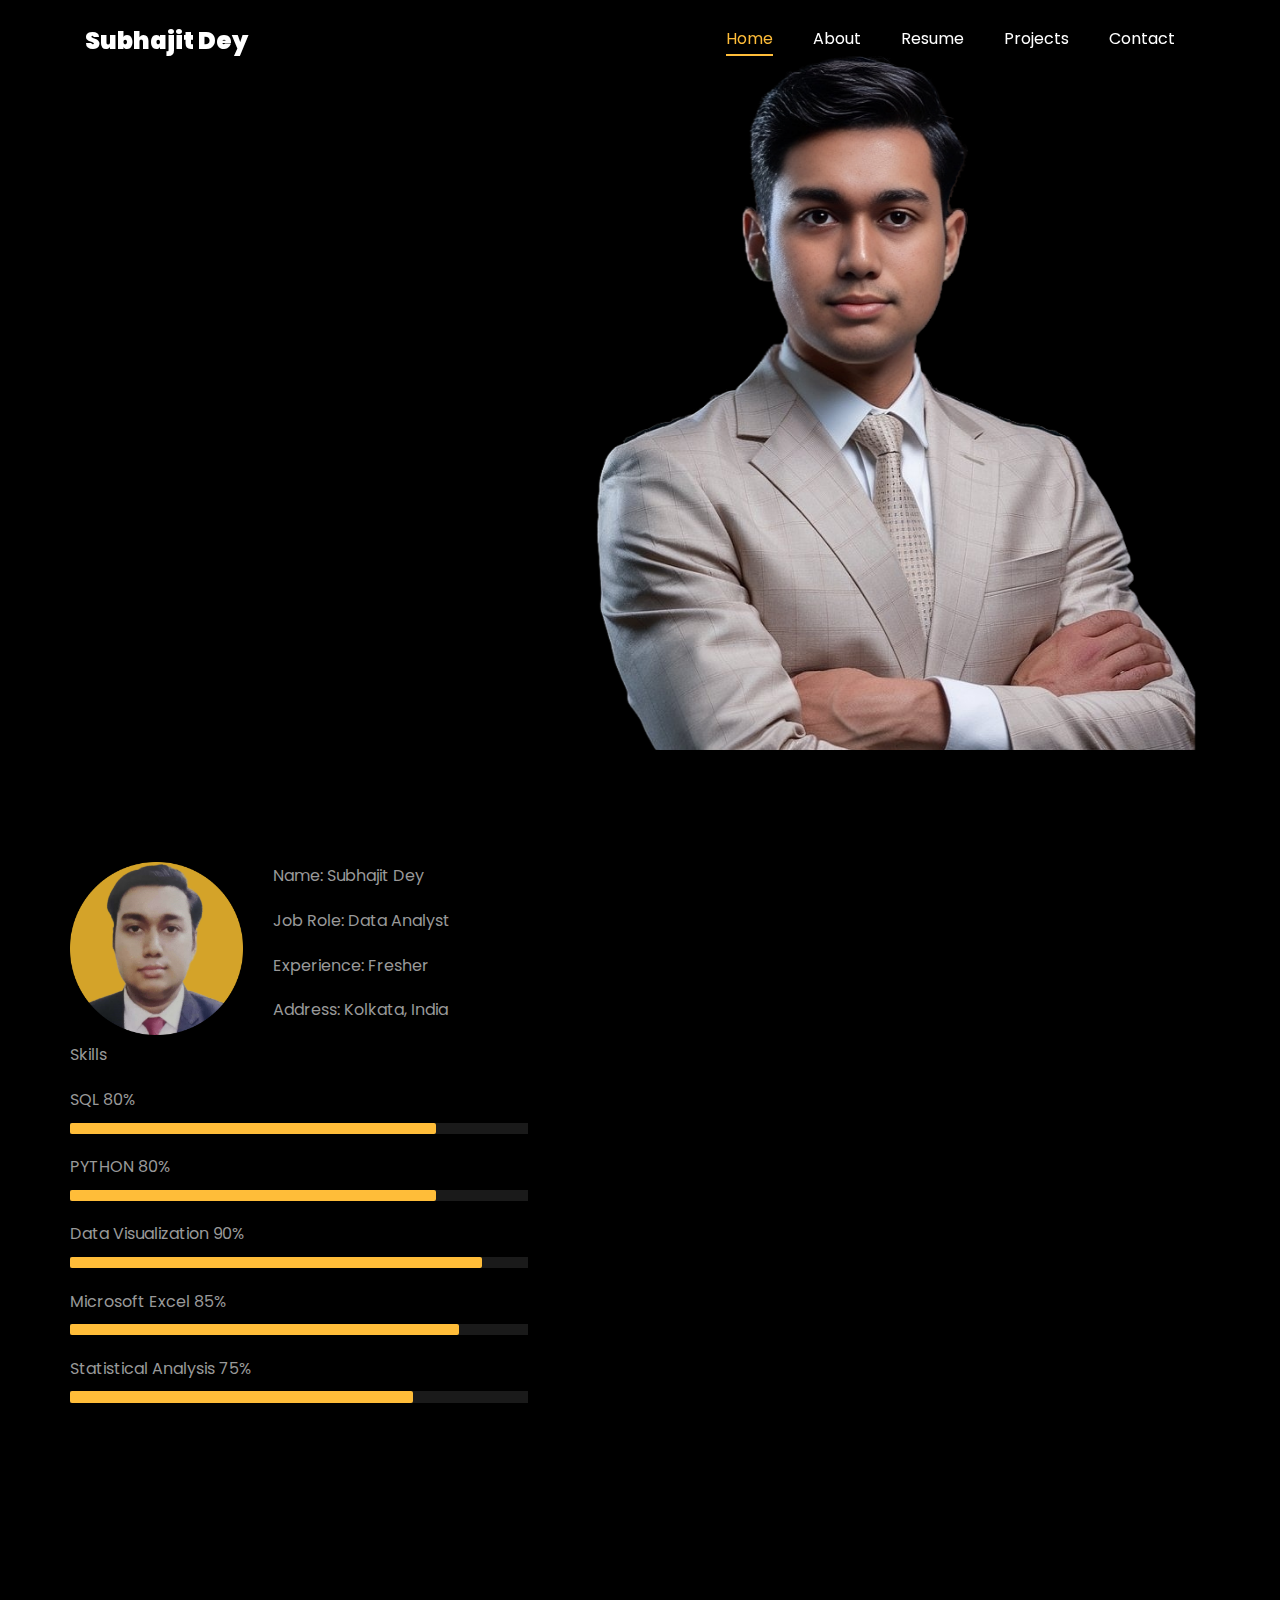
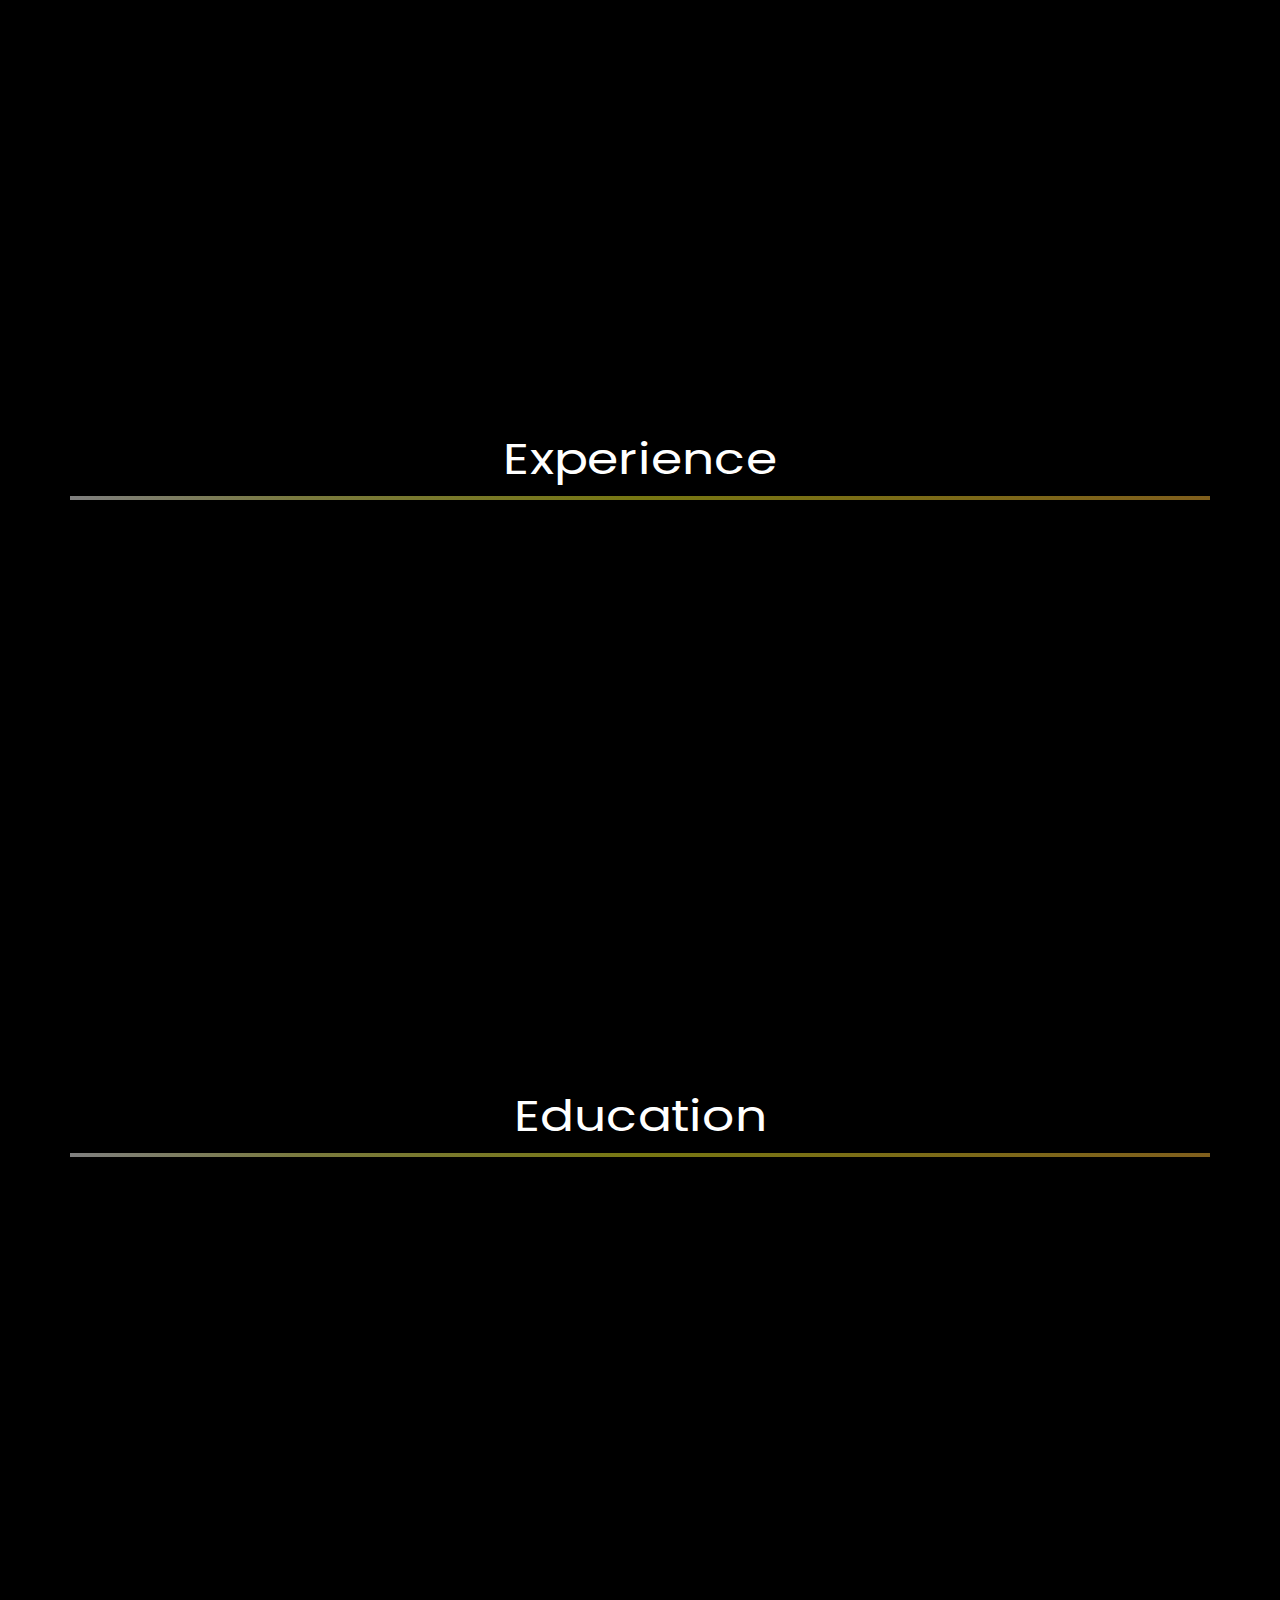
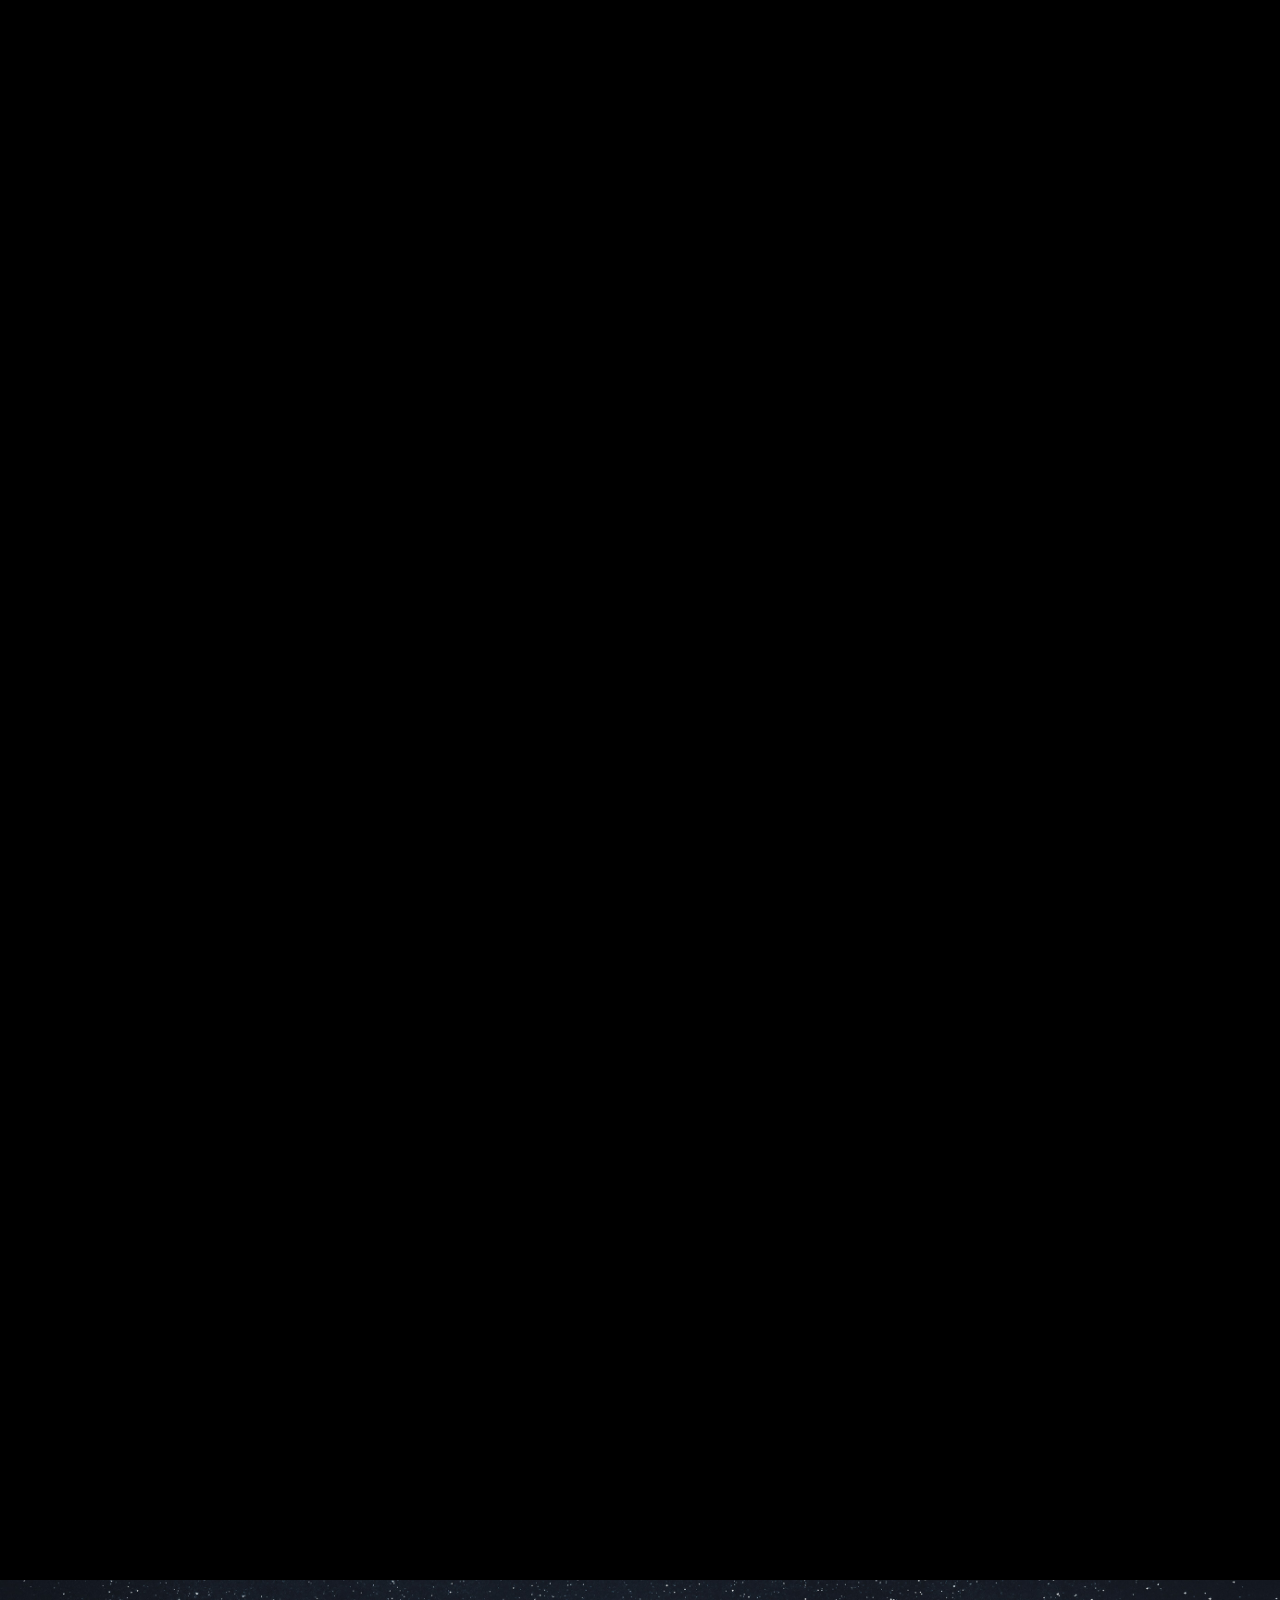
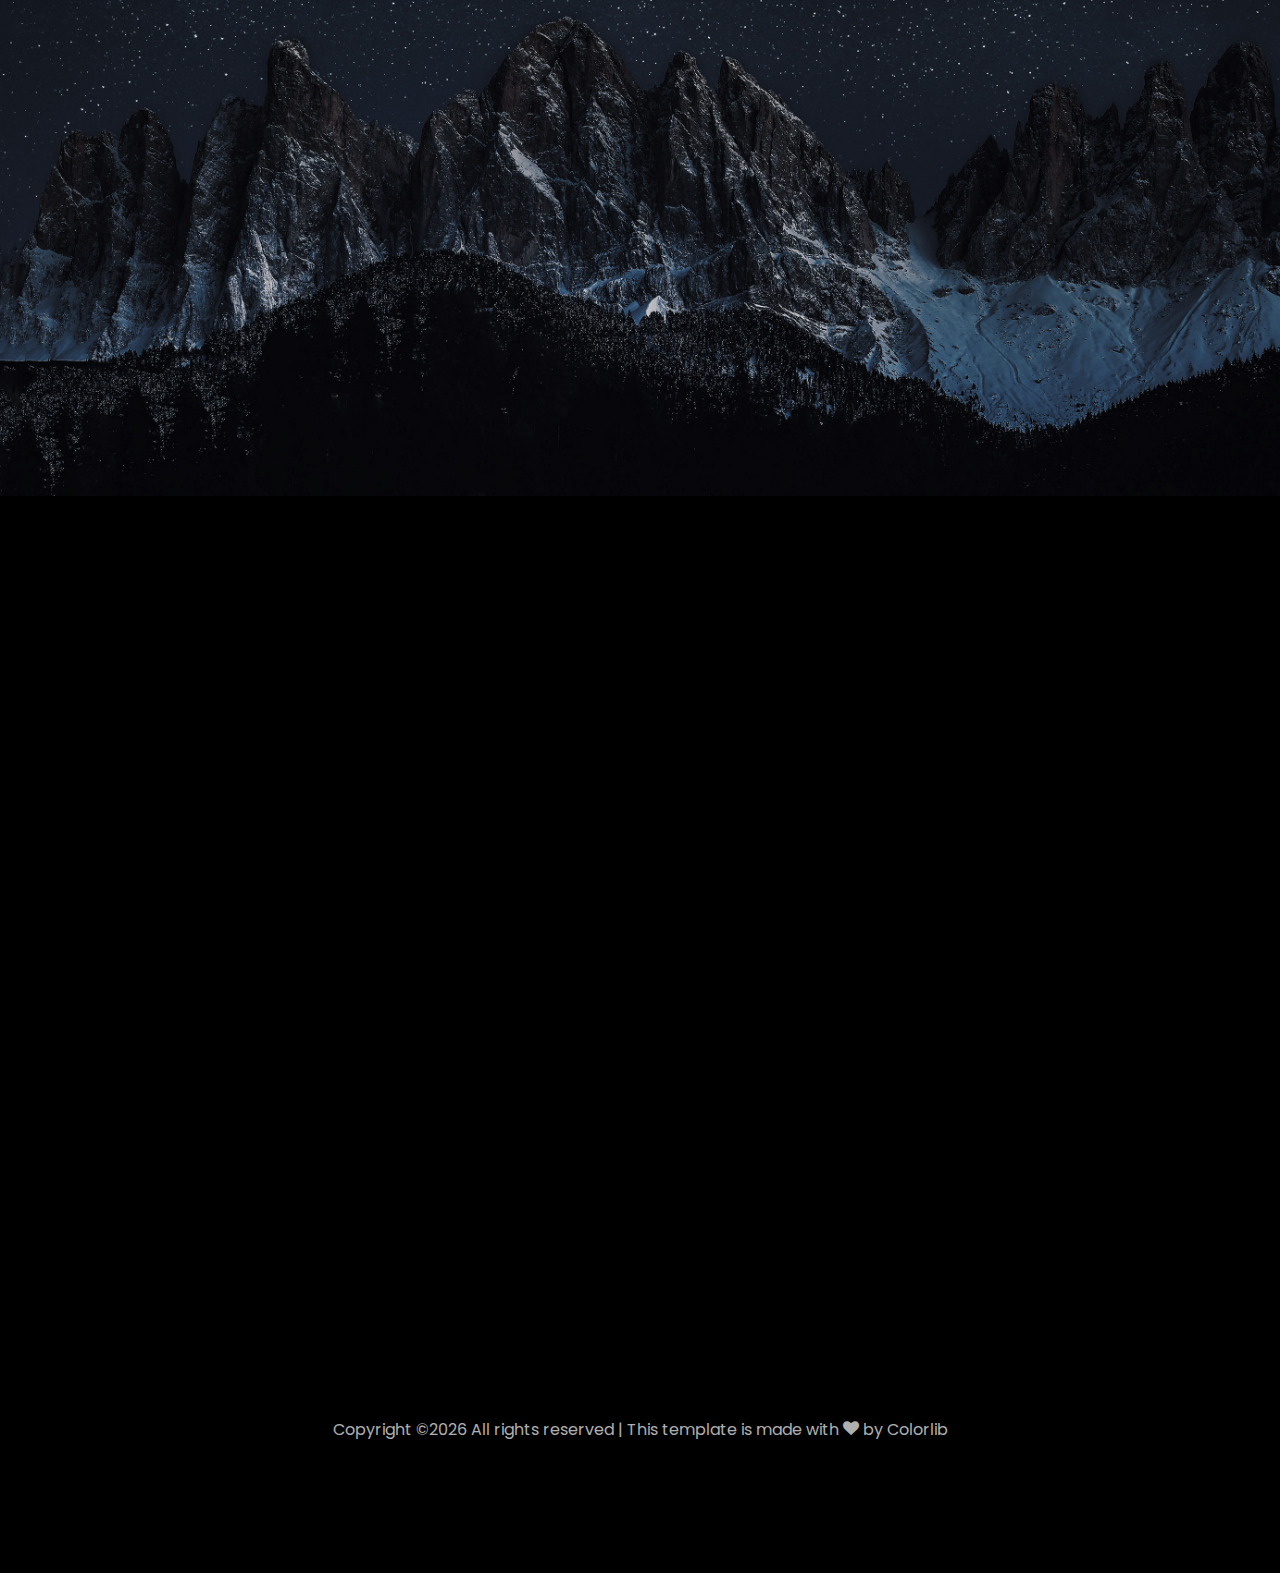
<file: index.html>
<!DOCTYPE html>
<html lang="en">
  <head>
    <title>Subhajit Dey Portfolio</title>
    <meta charset="utf-8">
    <meta name="viewport" content="width=device-width, initial-scale=1, shrink-to-fit=no">
    
    <link href="https://fonts.googleapis.com/css?family=Poppins:100,200,300,400,500,600,700,800,900" rel="stylesheet">

    <link rel="stylesheet" href="css/open-iconic-bootstrap.min.css">
    <link rel="stylesheet" href="css/animate.css">
    
    <link rel="stylesheet" href="css/owl.carousel.min.css">
    <link rel="stylesheet" href="css/owl.theme.default.min.css">
    <link rel="stylesheet" href="css/magnific-popup.css">

    <link rel="stylesheet" href="css/aos.css">

    <link rel="stylesheet" href="css/ionicons.min.css">
    
    <link rel="stylesheet" href="css/flaticon.css">
    <link rel="stylesheet" href="css/icomoon.css">
    <link rel="stylesheet" href="css/style.css">



<style>

/*======================================
//--//-->   ABOUT
======================================*/

.about-mf .box-shadow-full {
  padding-top: 4rem;
  padding-bottom: 4rem;
}

.about-mf .about-img {
  margin-bottom: 2rem;
}

.about-mf .about-img img {
  margin-left: 10px;
}


.skill-mf .progress {
  /* background-color: #cde1f8; */
  margin: .5rem 0 1.2rem 0;
  border-radius: 0;
  height: .7rem;
}

.skill-mf .progress .progress-bar {
  height: .7rem;
  background-color: #ffbd39;
}


/* Animation styles */
#typing-animation {
  position: relative;
  font-size: 30px;
  font-weight: bold;
  color: rgb(255, 255, 255);
  overflow: hidden;
  white-space: nowrap;
  animation: typing 3s steps(20, end) infinite;
}

#typing-animation:before {
  content: "";
  /* position: absolute; */
  top: 0;
  left: 0;
  width: 0;
  height: 100%;
  background-color: #ccc;
  animation: typing-cursor 0.5s ease-in-out infinite;
}

@keyframes typing {
  from {
    width: 0;
  }
  to {
    width: 100%;
  }
}

@keyframes typing-cursor {
  from {
    width: 5px;
  }
  to {
    width: 0;
  }
}


/* project image zoom effect */

.zoom-effect {
  overflow: hidden;
  transition: transform 0.3s ease-out;
}

.zoom-effect:hover {
  transform: scale(1.1);
}


</style>


  </head>
  <body data-spy="scroll" data-target=".site-navbar-target" data-offset="300">
	  
	  
    <nav class="navbar navbar-expand-lg navbar-dark ftco_navbar ftco-navbar-light site-navbar-target" id="ftco-navbar">
	    <div class="container">
	      <a class="navbar-brand" href="index.html">Subhajit Dey</a>
	      <button class="navbar-toggler js-fh5co-nav-toggle fh5co-nav-toggle" type="button" data-toggle="collapse" data-target="#ftco-nav" aria-controls="ftco-nav" aria-expanded="false" aria-label="Toggle navigation">
	        <span class="oi oi-menu"></span> Menu
	      </button>

	      <div class="collapse navbar-collapse" id="ftco-nav">
	        <ul class="navbar-nav nav ml-auto">
	          <li class="nav-item"><a href="#home-section" class="nav-link"><span>Home</span></a></li>
	          <li class="nav-item"><a href="#about-section" class="nav-link"><span>About</span></a></li>
	          <li class="nav-item"><a href="#resume-section" class="nav-link"><span>Resume</span></a></li>
	          <li class="nav-item"><a href="#project-section" class="nav-link"><span>Projects</span></a></li>
	          <li class="nav-item"><a href="#contact-section" class="nav-link"><span>Contact</span></a></li>
	        </ul>
	      </div>
	    </div>
	  </nav>
	  <section id="home-section" class="hero">
		  <div class="home-slider  owl-carousel">
	       <div class="slider-item ">
	      	<div class="overlay"></div>
	         <div class="container">
	          <div class="row d-md-flex no-gutters slider-text align-items-end justify-content-end" data-scrollax-parent="true">
	          	<div class="one-third js-fullheight order-md-last img" style="background-image:url(images/Subhajit1.png);">
	          	 <div class="overlay"></div>
	          	</div>
		          <div class="one-forth d-flex  align-items-center ftco-animate" data-scrollax=" properties: { translateY: '70%' }">
		          	<div class="text">
		          		<span class="subheading">Hello!</span>
			            <h1 class="mb-4 mt-3">I'm <span>Subhajit Dey</span></h1>

						<!-- Element to contain animated typing -->
						<span id="typing-animation"></span>

						<script>

						// Initialize the typing animation
						const typingAnimationElement = document.getElementById('typing-animation');

						// Create an array of typing text
						const typingTexts = [
						'Data Analyst  ',
						'Digital Marketer  ',
						'Engineer   ',
						];

						// Create a function to display the typing animation for a given text
						function playTypingAnimation(text) {
						// Loop through each character and add it to the element
						for (let i = 0; i < text.length; i++) {
							setTimeout(() => {
							typingAnimationElement.textContent += text[i];
							}, i * 200); // Increase the delay to slow down the typing animation
						}

						// Once the animation is complete, reset the text and start over
						setTimeout(() => {
							typingAnimationElement.textContent = '';
							playTypingAnimation(typingTexts[(typingTexts.indexOf(text) + 1) % typingTexts.length]);
						}, text.length * 200);
						}

						// Start the typing animation loop
						playTypingAnimation(typingTexts[0]);

						</script>

						<br>
						<br>
			            <h2>An Emerging Data Analyst</h2>
						<!-- <h2 class="d-flex" style="margin-bottom: 0">With over 5 years of experience</h2> -->
						<!-- <br> -->
			            <!-- <p><a href="https://www.youtube.com/@RishabhMishraOfficial" class="btn btn-primary py-3 px-4">YouTube</a>  -->
							<a href="https://github.com/subhajitdey295?tab=repositories" class="btn btn-white btn-outline-white py-3 px-4">My works</a></p>
		            </div>
		          </div>
	        	</div>
	        </div>
	      </div>
		</div>
    </section>



    <section class="ftco-about img ftco-section ftco-no-pb" id="about-section">
    	<div class="container">
			<div class="row">
				<div class="row d-flex align-items-stretch">
				<!-- <div class="row d-flex"> -->
					<div class="col-md-6 col-lg-5 d-flex">
						<div class="img-about img d-flex align-items-stretch">
							<div class="overlay">
								<div class="row">
									<div class="col-sm-6 col-md-5">
									  <div class="about-img">
										<img src="images/Passport Photo.png" class="img-fluid rounded b-shadow-a" alt="">
									  </div>
									</div>
									<!-- Details next to profile image -->
									<div class="col-sm-6 col-md-7">
									  <div class="about-info">
										<p><span class="title-s">Name: </span> <span>Subhajit Dey</span></p>
										<p><span class="title-s">Job Role: </span> <span>Data Analyst</span></p>
										<p><span class="title-s">Experience: </span> <span>Fresher</span></p>
										<p><span class="title-s">Address: </span> <span>Kolkata, India</span></p>
									  </div>
									</div>
								  </div>

								<div class="skill-mf">
									<p class="title-s">Skills</p>
									<span>SQL</span> <span class="pull-right">80%</span>
									<div class="progress">
										<div class="progress-bar" role="progressbar" style="width: 80%;" aria-valuenow="95" aria-valuemin="0"
											aria-valuemax="100"></div>
									</div>
									
									<span>PYTHON</span> <span class="pull-right">80%</span>
									<div class="progress">
										<div class="progress-bar" role="progressbar" style="width: 80%" aria-valuenow="85" aria-valuemin="0"
											aria-valuemax="100"></div>
									</div>
									
									<span>Data Visualization</span> <span class="pull-right">90%</span>
									<div class="progress">
										<div class="progress-bar" role="progressbar" style="width: 90%" aria-valuenow="90" aria-valuemin="0"
											aria-valuemax="100"></div>
									</div>
									
									<span>Microsoft Excel</span> <span class="pull-right">85%</span>
									<div class="progress">
										<div class="progress-bar" role="progressbar" style="width: 85%" aria-valuenow="85" aria-valuemin="0"
											aria-valuemax="100"></div>
									</div>
									
									<span>Statistical Analysis</span> <span class="pull-right">75%</span>
									<div class="progress">
										<div class="progress-bar" role="progressbar" style="width: 75%" aria-valuenow="80" aria-valuemin="0"
											aria-valuemax="100"></div>
									</div>
								</div>
							</div>
						</div>
					</div>
					
					<div class="col-md-6 col-lg-7 pl-lg-5 pb-5">
						<div class="row justify-content-start pb-3">
							<div class="col-md-12 heading-section ftco-animate">
								
								<h1 class="big">About</h1>
								<h2 class="mb-4">About Me</h2>
								
								I am a results-oriented Data Analyst with a strong foundation in Excel, Power BI, SQL, and Python. Having successfully completed the Data Analytics Certificate Course at Webel Fujisoft Vara COE, complemented by additional training through Udemy and LinkedIn, I possess the skills to transform complex datasets into actionable insights. My expertise lies in developing interactive dashboards, conducting in-depth data analysis, and identifying trends that drive strategic decision-making. As a recent graduate, I am eager to contribute my analytical skills and fresh perspective to a dynamic team.								<ul class="about-info mt-4 px-md-0 px-2">
									<li class="d-flex"><span>Profile:</span> <span>Data Science &amp; Analytics</span></li>
									<li class="d-flex"><span>Domain:</span> <span>Retail, Ecommerce, BFSI &amp; Digital Marketing</span></li>
									<li class="d-flex"><span>Education:</span> <span>Masters in Digital Marketing &amp; Bachelor of Engineering</span></li>
									<li class="d-flex"><span>Language:</span> <span>English, Hindi &amp; Bengali</span></li>
									<li class="d-flex"><span>BI Tools:</span> <span>Microsoft Power BI,  &amp; Tableau</span></li>
									<li class="d-flex"><span>Other Skills:</span> <span>Python, Excel, SQL, Google Analytics &amp; Social Media Marketing</span></li>
									<li class="d-flex"><span>Interest:</span> <span>Traveling, Travel Photography &amp; Reading Books</span></li>
									
								</ul>
							</div>
						</div>


						<div class="counter-wrap ftco-animate d-flex mt-md-3">
							<div class="text">
								<p class="mb-4">
									<span class="number" data-number="15">0</span> <span>+</span>
									<span>&nbsp; Projects completed</span>
								</p>
								<p><a href="https://www.linkedin.com/in/subhajit-dey-2b0a65121/" class="btn btn-primary py-3 px-3">LinkedIn</a></p>
							</div>
						</div>
					</div>
				</div>
			</div>
		</div>
    </section>



	
    <section class="ftco-section ftco-no-pb" id="resume-section">
    	<div class="container">
    		<div class="row justify-content-center pb-5">
          <div class="col-md-10 heading-section text-center ftco-animate">
          	<h1 class="big big-2">Resume</h1>
            <h2 class="mb-4">Resume</h2>
            <p>Passionate Data Analyst with expertise in Excel, Power BI, SQL, and Python. Driving business strategies through data-driven insights. Proven expertise in Data Analytics, Statistical Analysis and Project Management.</p>
          </div>
        </div>

		<div class="row">
			<h1 class="big-4">Experience</h1>
			<div class="underline"></div>
		</div>
		<br>
		
		<div class="row">
				<div class="col-md-6">
					<div class="resume-wrap ftco-animate">
						<span class="date">July 2024-August 2024</span>
						<h2>Internship Trainee</h2>
						<span class="position">Internship Studio, </span>
						<span class="mt">Pune </span> 
						<p class="mt-4">Internship Studio , a leading platform with professional tutors globally located at Pune,Maharashtra, India.
							<ul>
								<li>Employed SQL and Python (Pandas, Matplotlib, Seaborn) to clean, filter, and analyze sales data, identifying key trends and patterns.</li>
								<li> Created an interactive Excel dashboard to effectively communicate insights derived from data analysis, supporting data-driven decision-making.</li>
								<!-- <li>Designed and executed A/B tests, performed rigorous statistical analysis. Led to 20% MoM increase in the conversion rate.</li> -->
							</ul>
						</p>
					</div>

				</div>

				<div class="col-md-6">
					<div class="resume-wrap ftco-animate">
						<span class="date">June 2024-July 2024</span>
						<h2>Internship Trainee</h2>
						<span class="position">NullClass, </span>
						<span class="mt">Bangalore</span> 
						<p class="mt-4">NullClass , a leading real-world experience training firm with professional tutors globally.  
							<ul>
								<li>Gained significant experience in real-world data manipulation within the recruiting industry.</li>
								<li>Utilized Python, SQL, Tableau & Netlify to create interactive visualizations and deliver actionable insights on a live platform.</li>
							</ul>
						</p>
					</div>

				</div>
			</div>

		<br>
		<br>

		<div class="row">
			<h1 class="big-4">Education</h1>
			<div class="underline"></div>
		</div>
		<br>
		
			<div class="row">
    			<div class="col-md-6">
    				<div class="resume-wrap ftco-animate">
    					<span class="date">2021-2022</span>
    					<h2>Advance Certificate in Data Analytics</h2>
    					<span class="position">Webel Fujisoft Vara COE 4.0, </span>
						<span class="mt-4">Kolkata</span>
    					<p class="mt-4">Grade: First class distinction.</p>
    				</div>
    			</div>

    			<div class="col-md-6">
    				<div class="resume-wrap ftco-animate">
    					<span class="date">2020-2022</span>
    					<h2>Masters in Digital Marketing</h2>
    					<span class="position">Bengal Institute of Business Studies, </span>
						<span class="mt-4">Kolkata</span>
    					<p class="mt-4">Grade: First class distinction.</p>
    				</div>
				</div>

				<div class="col-md-6">
    				<div class="resume-wrap ftco-animate">
    					<span class="date">2015-2019</span>
    					<h2>Bachelor Of Technology</h2>
    					<span class="position">B.P.Poddar Institute of Management & Technology, </span>
						<span class="mt-4">Kolkata</span>
    					<p class="mt-4">Grade: Second class distinction.</p>
    				</div>
    			</div>

    		</div>

    		<div class="row justify-content-center mt-5">
    			<div class="col-md-6 text-center ftco-animate">
    				<p><a href="https://drive.google.com/file/d/14Y3Kpy3d5567uZdX0yRmjLP4RvU-kqP2/view?usp=drive_link" class="btn btn-primary py-4 px-5">Download CV</a></p>
    			</div>
    		</div>
    	</div>
    </section>

   

    <section class="ftco-section" id="project-section">
      <div class="container">
        <div class="row justify-content-center mb-5 pb-5">
          <div class="col-md-7 heading-section text-center ftco-animate">
            <h1 class="big big-2">Projects</h1>
            <h2 class="mb-4">Projects</h2>
            <p>Below are the sample Data Analytics projects on SQL, Python, Power BI & Tableau.</p>
          </div>
        </div>
        <div class="row d-flex">
          <div class="col-md-4 d-flex ftco-animate">
          	<!-- <div class="blog-entry justify-content-end">
              <a href="https://github.com/rishabhnmishra/SQL_Music_Store_Analysis/blob/main/Music_Store_Query.sql" class="block-20 zoom-effect" style="background-image: url('images/proj_1.jpg');">
              </a>
              <div class="text mt-3 float-right d-block">

                <h3 class="heading"><a href="https://github.com/rishabhnmishra/SQL_Music_Store_Analysis/blob/main/Music_Store_Query.sql">Digital Music Store Data Analysis using SQL</a></h3>
                <p>Analyzed music store data using advanced SQL queires to identify gaps and increase the business growth.</p>
              </div>
            </div> -->
          </div>
          <div class="col-md-4 d-flex ftco-animate">
          	<div class="blog-entry justify-content-end">
              <a href="https://github.com/subhajitdey295/Python_Super_Stores_Sales" class="block-20 zoom-effect" style="background-image: url('images/python_1.jpg');">
              </a>
              <div class="text mt-3 float-right d-block">

                <h3 class="heading"><a href="https://github.com/subhajitdey295/Python_Super_Stores_Sales/blob/main/Super%20Store%20Sales%20Data.ipynb">Super Store Sales Data Analysis using Python</a></h3>
                <p>Performed exploratory data analysis on super store sales data using Python to improve the customer experience.</p>
              </div>
            </div>
          </div>
          <div class="col-md-4 d-flex ftco-animate">
          	<div class="blog-entry">
              <a href="https://github.com/subhajitdey295/PowerBI_Madhav_Store" class="block-20 zoom-effect" style="background-image: url('images/proj_3.jpg');">
              </a>
              <div class="text mt-3 float-right d-block">

                <h3 class="heading"><a href="https://github.com/subhajitdey295/PowerBI_Madhav_Store">Madhav Store Sales Data Analysis using Power BI</a></h3>
                <p>Designed a power bi dashboard for Madhav Store to track and analyze the online sales data across India.</p>
              </div>
            </div>
          </div>
        </div>
	<br>
		<!-- added justify-content-center to center align the last two projects -->
		<div class="row d-flex justify-content-center">  
			<!-- <div class="col-md-4 d-flex ftco-animate">
				<div class="blog-entry justify-content-end">
				<a href="https://github.com/rishabhnmishra/sales_forecasting/tree/main" class="block-20 zoom-effect" style="background-image: url('images/proj_4.jpg');">
				</a>
				<div class="text mt-3 float-right d-block">
  
				  <h3 class="heading"><a href="https://github.com/rishabhnmishra/sales_forecasting/tree/main">Sales Forecast- Time Series Forecasting</a></h3>
				  <p>Used multiple machine learning models to forecast sales (retail store) and performed time series analysis.</p>
				</div>
			  </div> -->
			</div>
			<div class="col-md-4 d-flex ftco-animate">
				<div class="blog-entry justify-content-end">
				<a href="https://github.com/subhajitdey295/Excel_Mac_Donald-s" class="block-20 zoom-effect" style="background-image: url('images/macd.png');">
				</a>
				<div class="text mt-3 float-right d-block">
  
				  <h3 class="heading"><a href="https://github.com/subhajitdey295/Excel_Mac_Donald-s">MacDonald's Sales Data Analysis Using MS Excel</a></h3>
				  <p>Developed a dashboard to find out the sales distribution over the years.</p>
				</div>
			  </div>
			</div>
		 </div>
	  </div>
    </section>

	<!-- <section class="ftco-section ftco-no-pt ftco-no-pb ftco-counter img" id="section-counter">
      <div class="container">
		<div class="row d-md-flex align-items-center">
          <div class="col-md d-flex justify-content-center counter-wrap ftco-animate">
            <div class="block-18">
              <div class="text">
                <strong class="number" data-number="20">0</strong>
                <span>Achievements</span>
              </div>
            </div>
          </div>
          <div class="col-md d-flex justify-content-center counter-wrap ftco-animate">
            <div class="block-18">
              <div class="text">
                <strong class="number" data-number="30">0</strong>
                <span>Projects</span>
              </div>
            </div>
          </div>
          <div class="col-md d-flex justify-content-center counter-wrap ftco-animate">
            <div class="block-18">
              <div class="text">
                <strong class="number" data-number="1000">0</strong>
                <span>Mentored Students</span>
              </div>
            </div>
          </div>
          <div class="col-md d-flex justify-content-center counter-wrap ftco-animate">
            <div class="block-18">
              <div class="text">
                <strong class="number" data-number="500">0</strong>
                <span>Cups of coffee</span>
              </div>
            </div>
          </div>
        </div>
      </div> -->
	
	  <div class="ftco-section ftco-hireme img margin-top" style="background-image: url(images/bg_1.jpg)">
			<!-- <div class="container"> -->
				<div class="row justify-content-center">
					<div class="col-md-7 ftco-animate text-center">
						<h2>More projects on<span> Github  </span> </h2>
						<div class="heading"> <h4> I love to solve business problems &amp; uncover hidden data stories </h4>
						<br>
						<p><a href="https://github.com/subhajitdey295?tab=repositories" class="btn btn-primary py-3 px-5">GitHub</a></p>
						</div>
					</div>
				</div>
			<!-- </div> -->
		</div>
	</section>



    <section class="ftco-section contact-section ftco-no-pb" id="contact-section">
      <div class="container">
      	<div class="row justify-content-center mb-5 pb-3">
          <div class="col-md-7 heading-section text-center ftco-animate">
            <h1 class="big big-2">Contact</h1>
            <h2 class="mb-4">Contact Me</h2>
            <p>Below are the details to reach out to me!</p>
          </div>
        </div>

        <div class="row d-flex contact-info mb-5">
          <div class="col-md-6 col-lg-3 d-flex ftco-animate">
          	<div class="align-self-stretch box p-4 text-center">
          		<div class="icon d-flex align-items-center justify-content-center">
          			<span class="icon-map-signs"></span>
          		</div>
          		<h3 class="mb-4">Address</h3>
	            <p>Kolkata, India</p>
	          </div>
          </div>
          <div class="col-md-6 col-lg-3 d-flex ftco-animate">
          	<div class="align-self-stretch box p-4 text-center">
          		<div class="icon d-flex align-items-center justify-content-center">
          			<span class="icon-phone2"></span>
          		</div>
          		<h3 class="mb-4">Contact Number</h3>
	            <p><a href="tel://0101010101">(+91)-8017089429 </a></p>
	          </div>
          </div>
          <div class="col-md-6 col-lg-3 d-flex ftco-animate">
          	<div class="align-self-stretch box p-4 text-center">
          		<div class="icon d-flex align-items-center justify-content-center">
          			<span class="icon-paper-plane"></span>
          		</div>
          		<h3 class="mb-4">Email Address</h3>
	            <p><a href="mailto:info@yoursite.com">deysubhajit295@gmail.com</a></p>
	          </div>
          </div>
          <div class="col-md-6 col-lg-3 d-flex ftco-animate">
          	<div class="align-self-stretch box p-4 text-center">
          		<div class="icon d-flex align-items-center justify-content-center">
          			<span class="icon-globe"></span>
          		</div>
          		<h3 class="mb-4">Download Resume</h3>
	            <p><a href="https://drive.google.com/file/d/1DmXbx-x_zKXpvVfsfYlh3HjlyRZw21J4/view?usp=drive_link">resumelink</a></p>
	          </div>
          </div>

		  <div class="container">
			<br>
			<br>
			<!-- <div class="row justify-content-center">
				<div class="col-md-7 ftco-animate text-center">
					<h2>Have a<span> Question?  </span> <a href="https://forms.gle/uLaTShUKXraAvHJ77" class="btn btn-primary py-3 px-5">Click Here</a> </h2>
				</div>
			</div> -->
				<br>
					<ul class="ftco-footer-social list-unstyled d-flex justify-content-center align-items-center mb-0">
					  <li class="ftco-animate normal-txt">Find me on  </li>
					  <!-- <li class="ftco-animate"><a href="https://www.youtube.com/@RishabhMishraOfficial"><span class="icon-youtube"></span></a></li> -->
					  <li class="ftco-animate"><a href="https://www.linkedin.com/in/subhajit-dey-2b0a65121//"><span class="icon-linkedin"></span></a></li>  
					  <!-- <li class="ftco-animate"><a href="https://twitter.com/rishabhnmishra"><span class="icon-twitter"></span></a></li> -->
					  <li class="ftco-animate"><a href="https://www.facebook.com/subhajit.dey.1441/"><span class="icon-facebook"></span></a></li>
				      <li class="ftco-animate"><a href="https://www.instagram.com/subho_dey47/?next=%2F"><span class="icon-instagram"></span></a></li>
					</ul>
				<br>
		   </div>
   </div>
 </section>


 
	
    <footer class="ftco-footer ftco-section">
		<div class="container">
		  <div class="row">
			<div class="col-md-12 text-center">
  
			  <p><!-- Link back to Colorlib can't be removed. Template is licensed under CC BY 3.0. -->
	Copyright &copy;<script>document.write(new Date().getFullYear());</script> All rights reserved | This template is made with <i class="icon-heart color-danger" aria-hidden="true"></i> by <a href="https://colorlib.com" target="_blank">Colorlib</a>
	<!-- Link back to Colorlib can't be removed. Template is licensed under CC BY 3.0. --></p>
			</div>
		  </div>
		</div>
	  </footer>


  <!-- loader -->
  <div id="ftco-loader" class="show fullscreen"><svg class="circular" width="48px" height="48px"><circle class="path-bg" cx="24" cy="24" r="22" fill="none" stroke-width="4" stroke="#eeeeee"/><circle class="path" cx="24" cy="24" r="22" fill="none" stroke-width="4" stroke-miterlimit="10" stroke="#F96D00"/></svg></div>


  <script src="js/jquery.min.js"></script>
  <script src="js/jquery-migrate-3.0.1.min.js"></script>
  <script src="js/popper.min.js"></script>
  <script src="js/bootstrap.min.js"></script>
  <script src="js/jquery.easing.1.3.js"></script>
  <script src="js/jquery.waypoints.min.js"></script>
  <script src="js/jquery.stellar.min.js"></script>
  <script src="js/owl.carousel.min.js"></script>
  <script src="js/jquery.magnific-popup.min.js"></script>
  <script src="js/aos.js"></script>
  <script src="js/jquery.animateNumber.min.js"></script>
  <script src="js/scrollax.min.js"></script>
  
  <script src="js/main.js"></script>
    
  </body>
</html>
</file>
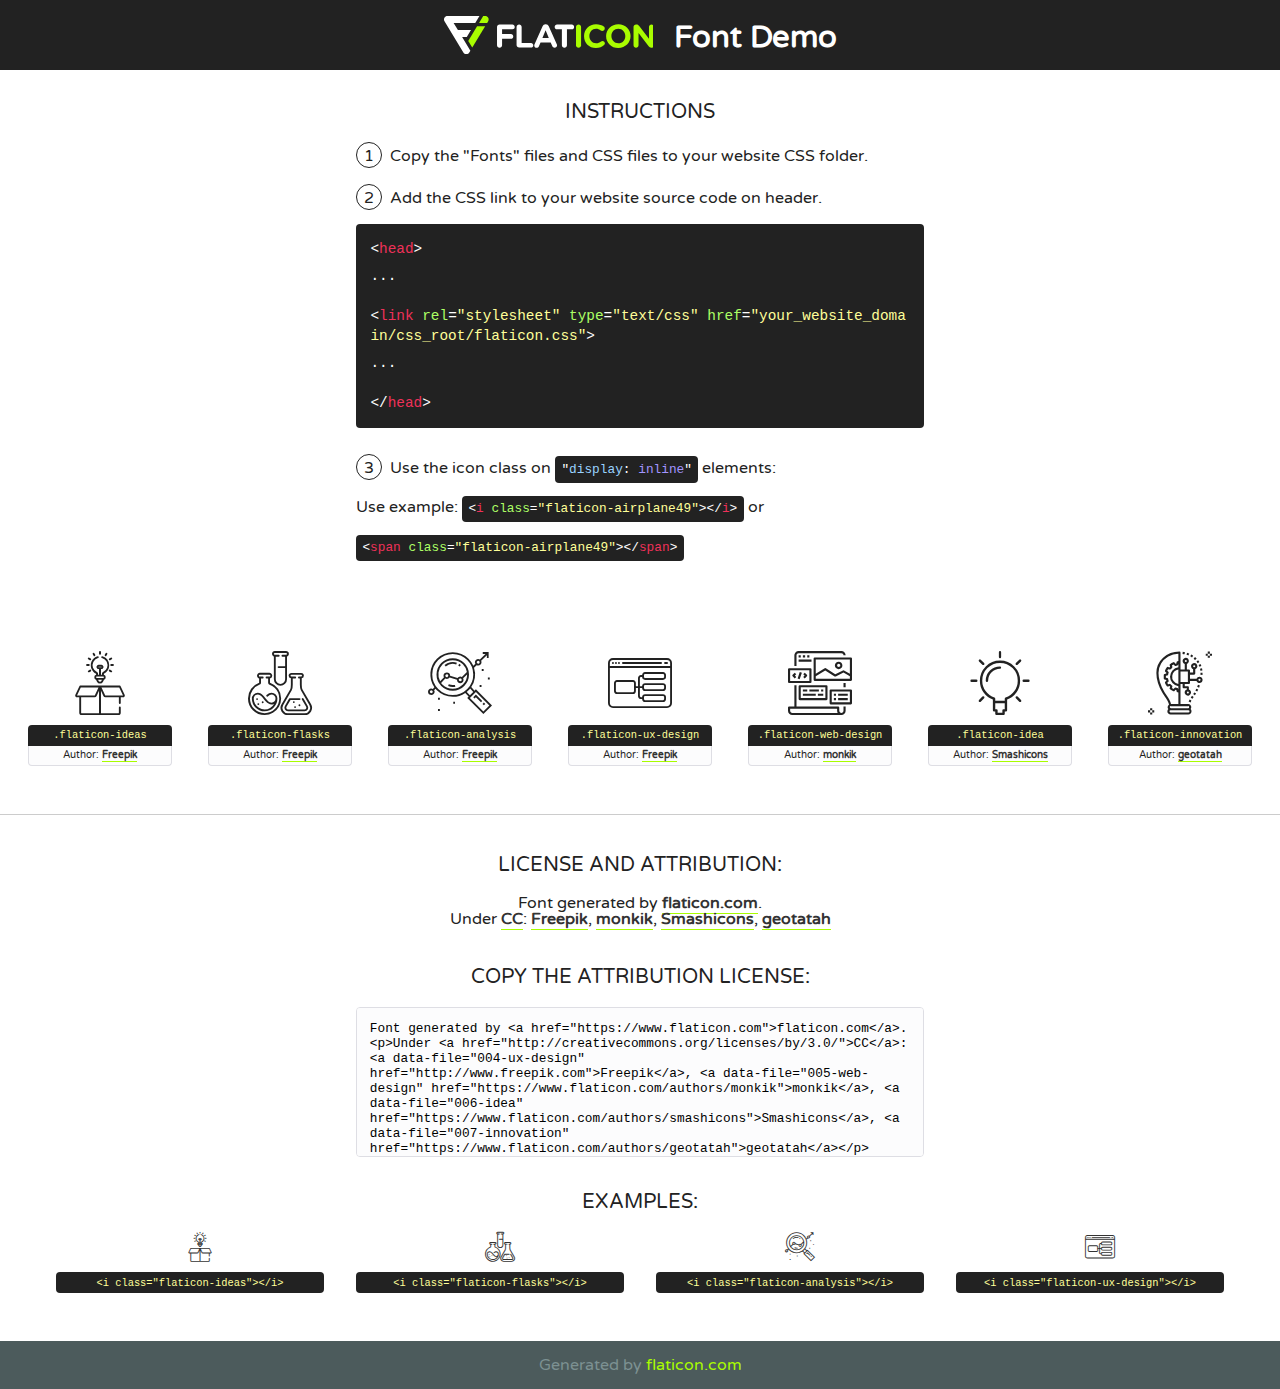
<file: fonts/flaticon/font/flaticon.html>
<!DOCTYPE html>
<!--
  Flaticon icon font: Flaticon
  Creation date: 20/03/2019 02:18
-->
<html>
<!DOCTYPE html>
<html>

<head>
    <title>Flaticon WebFont</title>
    <link href="http://fonts.googleapis.com/css?family=Varela+Round" rel="stylesheet" type="text/css" />
    <link rel="stylesheet" type="text/css" href="flaticon.css">
    <meta charset="UTF-8">
    <style>
    html, body, div, span, applet, object, iframe,
    h1, h2, h3, h4, h5, h6, p, blockquote, pre,
    a, abbr, acronym, address, big, cite, code,
    del, dfn, em, img, ins, kbd, q, s, samp,
    small, strike, strong, sub, sup, tt, var,
    b, u, i, center,
    dl, dt, dd, ol, ul, li,
    fieldset, form, label, legend,
    table, caption, tbody, tfoot, thead, tr, th, td,
    article, aside, canvas, details, embed, 
    figure, figcaption, footer, header, hgroup, 
    menu, nav, output, ruby, section, summary,
    time, mark, audio, video {
        margin: 0;
        padding: 0;
        border: 0;
        font-size: 100%;
        font: inherit;
        vertical-align: baseline;
    }
    /* HTML5 display-role reset for older browsers */
    article, aside, details, figcaption, figure, 
    footer, header, hgroup, menu, nav, section {
        display: block;
    }
    body {
        line-height: 1;
    }
    ol, ul {
        list-style: none;
    }
    blockquote, q {
        quotes: none;
    }
    blockquote:before, blockquote:after,
    q:before, q:after {
        content: '';
        content: none;
    }
    table {
        border-collapse: collapse;
        border-spacing: 0;
    }
    body {
        font-family: 'Varela Round', Helvetica, Arial, sans-serif;
        font-size: 16px;
        color: #222;
    }
    a {
        color: #333;
        border-bottom: 1px solid #a9fd00;
        font-weight: bold;
        text-decoration: none;
    }
    * {
        -moz-box-sizing: border-box;
        -webkit-box-sizing: border-box;
        box-sizing: border-box;
        margin: 0;
        padding: 0;
    }
    [class^="flaticon-"]:before, [class*=" flaticon-"]:before, [class^="flaticon-"]:after, [class*=" flaticon-"]:after {
        font-family: Flaticon;
        font-size: 30px;
        font-style: normal;
        margin-left: 20px;
        color: #333;
    }
    .wrapper {
        max-width: 600px;
        margin: auto;
        padding: 0 1em;
    }
    .title {
        font-size: 1.25em;
        text-align: center;
        margin-bottom: 1em;
        text-transform: uppercase;
    }
    header {
        text-align: center;
        background-color: #222;
        color: #fff;
        padding: 1em;
    }
    header .logo {
        width: 210px;
        height: 38px;
        display: inline-block;
        vertical-align: middle;
        margin-right: 1em;
        border: none;
    }
    header strong {
        font-size: 1.95em;
        font-weight: bold;
        vertical-align: middle;
        margin-top: 5px;
        display: inline-block;
    }
    .demo {
        margin: 2em auto;
        line-height: 1.25em;
    }
    .demo ul li {
        margin-bottom: 1em;
    }
    .demo ul li .num {
        color: #222;
        border-radius: 20px;
        display: inline-block;
        width: 26px;
        padding: 3px;
        height: 26px;
        text-align: center;
        margin-right: 0.5em;
        border: 1px solid #222;
    }
    .demo ul li code {
        background-color: #222;
        border-radius: 4px;
        padding: 0.25em 0.5em;
        display: inline-block;
        color: #fff;
        font-family: Consolas,Monaco,Lucida Console,Liberation Mono,DejaVu Sans Mono,Bitstream Vera Sans Mono,Courier New, monospace;
        font-weight: lighter;
        margin-top: 1em;
        font-size: 0.8em;
        word-break: break-all;
    }
    .demo ul li code.big {
        padding: 1em;
        font-size: 0.9em;
    }
    .demo ul li code .red {
        color: #EF3159;
    }
    .demo ul li code .green {
        color: #ACFF65;
    }
    .demo ul li code .yellow {
        color: #FFFF99;
    }
    .demo ul li code .blue {
        color: #99D3FF;
    }
    .demo ul li code .purple {
        color: #A295FF;
    }
    .demo ul li code .dots {
        margin-top: 0.5em;
        display: block;
    }
    #glyphs {
        border-bottom: 1px solid #ccc;
        padding: 2em 0;
        text-align: center;
    }
    .glyph {
        display: inline-block;
        width: 9em;
        margin: 1em;
        text-align: center;
        vertical-align: top;
        background: #FFF;
    }
    .glyph .glyph-icon {
        padding: 10px;
        display: block;
        font-family:"Flaticon";
        font-size: 64px;
        line-height: 1;
    }
    .glyph .glyph-icon:before {
        font-size: 64px;
        color: #222;
        margin-left: 0;
    }
    .class-name {
        font-size: 0.65em;
        background-color: #222;
        color: #fff;
        border-radius: 4px 4px 0 0;
        padding: 0.5em;
        color: #FFFF99;
        font-family: Consolas,Monaco,Lucida Console,Liberation Mono,DejaVu Sans Mono,Bitstream Vera Sans Mono,Courier New, monospace;
    }
    .author-name {
        font-size: 0.6em;
        background-color: #fcfcfd;
        border: 1px solid #DEDEE4;
        border-top: 0;
        border-radius: 0 0 4px 4px;
        padding: 0.5em;
    }
    .class-name:last-child {
        font-size: 10px;
        color:#888;
    }
    .class-name:last-child a {
        font-size: 10px;
        color:#555;
    }
    .class-name:last-child a:hover {
        color:#a9fd00;
    }
    .glyph > input {
        display: block;
        width: 100px;
        margin: 5px auto;
        text-align: center;
        font-size: 12px;
        cursor: text;
    }
    .glyph > input.icon-input {
        font-family:"Flaticon";
        font-size: 16px;
        margin-bottom: 10px;
    }
    .attribution .title {
        margin-top: 2em;
    }
    .attribution textarea {
        background-color: #fcfcfd;
        padding: 1em;
        border: none;
        box-shadow: none;
        border: 1px solid #DEDEE4;
        border-radius: 4px;
        resize: none;
        width: 100%;
        height: 150px;
        font-size: 0.8em;
        font-family: Consolas,Monaco,Lucida Console,Liberation Mono,DejaVu Sans Mono,Bitstream Vera Sans Mono,Courier New, monospace;
        -webkit-appearance: none;
    }
    .iconsuse {
        margin: 2em auto;
        text-align: center;
        max-width: 1200px;
    }
    .iconsuse:after {
        content: '';
        display: table;
        clear: both;
    }
    .iconsuse .image {
        float: left;
        width: 25%;
        padding: 0 1em;
    }
    .iconsuse .image p {
        margin-bottom: 1em;
    }
    .iconsuse .image span {
        display: block;
        font-size: 0.65em;
        background-color: #222;
        color: #fff;
        border-radius: 4px;
        padding: 0.5em;
        color: #FFFF99;
        margin-top: 1em;
        font-family: Consolas,Monaco,Lucida Console,Liberation Mono,DejaVu Sans Mono,Bitstream Vera Sans Mono,Courier New, monospace;
    }
    #footer {
        text-align: center;
        background-color: #4C5B5C;
        color: #7c9192;
        padding: 1em;
    }
    #footer a {
        border: none;
        color: #a9fd00;
        font-weight: normal;
    }
    @media (max-width: 960px) {
        .iconsuse .image {
            width: 50%;
        }
    }
    @media (max-width: 560px) {
        .iconsuse .image {
            width: 100%;
        }
    }
    </style>
</head>

<body class="characters-off">

    <header>
        <a href="https://www.flaticon.com" target="_blank" class="logo">
            <svg version="1.1" xmlns="http://www.w3.org/2000/svg" xmlns:xlink="http://www.w3.org/1999/xlink" xmlns:a="http://ns.adobe.com/AdobeSVGViewerExtensions/3.0/" viewBox="0 0 560.875 102.036" enable-background="new 0 0 560.875 102.036" xml:space="preserve">
                <defs>
                </defs>
                <g>
                    <g class="letters">
                        <path fill="#ffffff" d="M141.596,29.675c0-3.777,2.985-6.767,6.764-6.767h34.438c3.426,0,6.15,2.728,6.15,6.15
                        c0,3.43-2.724,6.149-6.15,6.149h-27.674v13.091h23.719c3.429,0,6.151,2.724,6.151,6.15c0,3.43-2.723,6.149-6.151,6.149h-23.719
                        v17.574c0,3.773-2.986,6.761-6.764,6.761c-3.779,0-6.764-2.989-6.764-6.761V29.675z"></path>
                        <path fill="#ffffff" d="M193.844,29.149c0-3.781,2.985-6.767,6.764-6.767c3.776,0,6.763,2.985,6.763,6.767v42.957h25.039
                        c3.426,0,6.149,2.726,6.149,6.153c0,3.425-2.723,6.15-6.149,6.15h-31.802c-3.779,0-6.764-2.986-6.764-6.768V29.149z"></path>
                        <path fill="#ffffff" d="M241.891,75.71l21.438-48.407c1.492-3.341,4.215-5.357,7.906-5.357h0.792
                        c3.686,0,6.323,2.017,7.815,5.357l21.439,48.407c0.436,0.967,0.701,1.845,0.701,2.723c0,3.602-2.809,6.501-6.414,6.501
                        c-3.161,0-5.269-1.845-6.499-4.655l-4.132-9.661h-27.059l-4.301,10.102c-1.144,2.631-3.426,4.214-6.237,4.214
                        c-3.517,0-6.24-2.81-6.24-6.325C241.1,77.64,241.451,76.677,241.891,75.71z M279.932,58.666l-8.521-20.297l-8.526,20.297H279.932
                        z"></path>
                        <path fill="#ffffff" d="M314.864,35.387H301.86c-3.429,0-6.239-2.813-6.239-6.238c0-3.429,2.811-6.24,6.239-6.24h39.533
                        c3.426,0,6.237,2.811,6.237,6.24c0,3.425-2.811,6.238-6.237,6.238h-13.001v42.785c0,3.773-2.99,6.761-6.764,6.761
                        c-3.779,0-6.764-2.989-6.764-6.761V35.387z"></path>
                        <path fill="#A9FD00" d="M352.615,29.149c0-3.781,2.985-6.767,6.767-6.767c3.774,0,6.761,2.985,6.761,6.767v49.024
                        c0,3.773-2.987,6.761-6.761,6.761c-3.781,0-6.767-2.989-6.767-6.761V29.149z"></path>
                        <path fill="#A9FD00" d="M374.132,53.836v-0.179c0-17.481,13.178-31.801,32.065-31.801c9.22,0,15.459,2.458,20.557,6.238
                        c1.402,1.054,2.637,2.985,2.637,5.357c0,3.692-2.985,6.59-6.681,6.59c-1.845,0-3.071-0.702-4.044-1.319
                        c-3.776-2.813-7.729-4.393-12.562-4.393c-10.364,0-17.831,8.611-17.831,19.154v0.173c0,10.542,7.291,19.329,17.831,19.329
                        c5.715,0,9.492-1.756,13.359-4.834c1.049-0.874,2.458-1.491,4.039-1.491c3.429,0,6.325,2.813,6.325,6.236
                        c0,2.106-1.056,3.78-2.282,4.834c-5.539,4.834-12.036,7.733-21.878,7.733C387.572,85.464,374.132,71.493,374.132,53.836z"></path>
                        <path fill="#A9FD00" d="M433.009,53.836v-0.179c0-17.481,13.79-31.801,32.766-31.801c18.981,0,32.592,14.143,32.592,31.628v0.173
                        c0,17.483-13.785,31.807-32.769,31.807C446.625,85.464,433.009,71.32,433.009,53.836z M484.224,53.836v-0.179
                        c0-10.539-7.725-19.326-18.626-19.326c-10.893,0-18.449,8.611-18.449,19.154v0.173c0,10.542,7.73,19.329,18.626,19.329
                        C476.676,72.986,484.224,64.378,484.224,53.836z"></path>
                        <path fill="#A9FD00" d="M506.233,29.321c0-3.774,2.99-6.763,6.767-6.763h1.401c3.252,0,5.183,1.583,7.029,3.953l26.093,34.265
                        V29.059c0-3.692,2.99-6.677,6.681-6.677c3.683,0,6.671,2.985,6.671,6.677v48.934c0,3.78-2.987,6.765-6.764,6.765h-0.436
                        c-3.257,0-5.188-1.581-7.034-3.953l-27.056-35.492v32.944c0,3.687-2.985,6.676-6.678,6.676c-3.683,0-6.673-2.989-6.673-6.676
                        V29.321z"></path>
                    </g>
                    <g class="insignia">
                        <path fill="#ffffff" d="M48.372,56.137h12.517l11.156-18.537H37.186L25.688,18.539h57.825L94.668,0H9.271
                        C5.925,0,2.842,1.801,1.198,4.716c-1.644,2.907-1.593,6.482,0.134,9.343l50.38,83.501c1.678,2.781,4.689,4.476,7.938,4.476
                        c3.246,0,6.257-1.695,7.935-4.476l2.898-4.804L48.372,56.137z"></path>
                        <g class="i">
                            <path fill="#A9FD00" d="M93.575,18.539h0.031v0.004l21.652,0.004l2.705-4.488c1.727-2.861,1.778-6.436,0.133-9.343
                            C116.454,1.801,113.371,0,110.026,0h-5.294L93.575,18.539z"></path>
                            <polygon fill="#A9FD00" points="88.291,27.356 64.725,66.486 75.519,84.404 109.942,27.356"></polygon>
                        </g>
                    </g>
                </g>
            </svg>
        </a>
        <strong>Font Demo</strong>
    </header>


    <section class="demo wrapper">

        <p class="title">Instructions</p>

        <ul>
            <li>
                <span class="num">1</span>Copy the "Fonts" files and CSS files to your website CSS folder.
            </li>
            <li>
                <span class="num">2</span>Add the CSS link to your website source code on header.
                <code class="big">
                    &lt;<span class="red">head</span>&gt;
                    <br/><span class="dots">...</span>
                    <br/>&lt;<span class="red">link</span> <span class="green">rel</span>=<span class="yellow">"stylesheet"</span> <span class="green">type</span>=<span class="yellow">"text/css"</span> <span class="green">href</span>=<span class="yellow">"your_website_domain/css_root/flaticon.css"</span>&gt;
                    <br/><span class="dots">...</span>
                    <br/>&lt;/<span class="red">head</span>&gt;
                </code>
            </li>

            <li>
                <p>
                    <span class="num">3</span>Use the icon class on <code>"<span class="blue">display</span>:<span class="purple"> inline</span>"</code> elements:
                    <br />
                    Use example: <code>&lt;<span class="red">i</span> <span class="green">class</span>=<span class="yellow">&quot;flaticon-airplane49&quot;</span>&gt;&lt;/<span class="red">i</span>&gt;</code> or <code>&lt;<span class="red">span</span> <span class="green">class</span>=<span class="yellow">&quot;flaticon-airplane49&quot;</span>&gt;&lt;/<span class="red">span</span>&gt;</code>
            </li>
        </ul>

    </section>




   <section id="glyphs">          
    
      
        <div class="glyph"><div class="glyph-icon flaticon-ideas"></div>
            <div class="class-name">.flaticon-ideas</div>
            <div class="author-name">Author: <a data-file="001-ideas" href="http://www.freepik.com">Freepik</a> </div> 
        </div>        
        
        <div class="glyph"><div class="glyph-icon flaticon-flasks"></div>
            <div class="class-name">.flaticon-flasks</div>
            <div class="author-name">Author: <a data-file="002-flasks" href="http://www.freepik.com">Freepik</a> </div> 
        </div>        
        
        <div class="glyph"><div class="glyph-icon flaticon-analysis"></div>
            <div class="class-name">.flaticon-analysis</div>
            <div class="author-name">Author: <a data-file="003-analysis" href="http://www.freepik.com">Freepik</a> </div> 
        </div>        
        
        <div class="glyph"><div class="glyph-icon flaticon-ux-design"></div>
            <div class="class-name">.flaticon-ux-design</div>
            <div class="author-name">Author: <a data-file="004-ux-design" href="http://www.freepik.com">Freepik</a> </div> 
        </div>        
        
        <div class="glyph"><div class="glyph-icon flaticon-web-design"></div>
            <div class="class-name">.flaticon-web-design</div>
            <div class="author-name">Author: <a data-file="005-web-design" href="https://www.flaticon.com/authors/monkik">monkik</a> </div> 
        </div>        
        
        <div class="glyph"><div class="glyph-icon flaticon-idea"></div>
            <div class="class-name">.flaticon-idea</div>
            <div class="author-name">Author: <a data-file="006-idea" href="https://www.flaticon.com/authors/smashicons">Smashicons</a> </div> 
        </div>        
        
        <div class="glyph"><div class="glyph-icon flaticon-innovation"></div>
            <div class="class-name">.flaticon-innovation</div>
            <div class="author-name">Author: <a data-file="007-innovation" href="https://www.flaticon.com/authors/geotatah">geotatah</a> </div> 
        </div>        
        

    </section>



    <section class="attribution wrapper"   style="text-align:center;">

      <div class="title">License and attribution:</div><div class="attrDiv">Font generated by <a href="https://www.flaticon.com">flaticon.com</a>. <div><p>Under <a href="http://creativecommons.org/licenses/by/3.0/">CC</a>: <a data-file="004-ux-design" href="http://www.freepik.com">Freepik</a>, <a data-file="005-web-design" href="https://www.flaticon.com/authors/monkik">monkik</a>, <a data-file="006-idea" href="https://www.flaticon.com/authors/smashicons">Smashicons</a>, <a data-file="007-innovation" href="https://www.flaticon.com/authors/geotatah">geotatah</a></p>  </div>
      </div>
      <div class="title">Copy the Attribution License:</div>

    <textarea onclick="this.focus();this.select();">Font generated by &lt;a href=&quot;https://www.flaticon.com&quot;&gt;flaticon.com&lt;/a&gt;. <p>Under <a href="http://creativecommons.org/licenses/by/3.0/">CC</a>: <a data-file="004-ux-design" href="http://www.freepik.com">Freepik</a>, <a data-file="005-web-design" href="https://www.flaticon.com/authors/monkik">monkik</a>, <a data-file="006-idea" href="https://www.flaticon.com/authors/smashicons">Smashicons</a>, <a data-file="007-innovation" href="https://www.flaticon.com/authors/geotatah">geotatah</a></p>  
     </textarea>

    </section>

    <section class="iconsuse">

          <div class="title">Examples:</div>            
             
            <div class="image">
                <p>
                    <i class="glyph-icon flaticon-ideas"></i> 
                    <span>&lt;i class=&quot;flaticon-ideas&quot;&gt;&lt;/i&gt;</span>
                </p>
            </div>
            
            <div class="image">
                <p>
                    <i class="glyph-icon flaticon-flasks"></i> 
                    <span>&lt;i class=&quot;flaticon-flasks&quot;&gt;&lt;/i&gt;</span>
                </p>
            </div>
            
            <div class="image">
                <p>
                    <i class="glyph-icon flaticon-analysis"></i> 
                    <span>&lt;i class=&quot;flaticon-analysis&quot;&gt;&lt;/i&gt;</span>
                </p>
            </div>
            
            <div class="image">
                <p>
                    <i class="glyph-icon flaticon-ux-design"></i> 
                    <span>&lt;i class=&quot;flaticon-ux-design&quot;&gt;&lt;/i&gt;</span>
                </p>
            </div>
                       
        </div>
                            
    </section>

<div id="footer">
    <div>Generated by <a href="https://www.flaticon.com">flaticon.com</a>
    </div>
</div>



</body>
</html>
</file>
<file: css/flaticon.css>
/*
  	Flaticon icon font: Flaticon
  	Creation date: 04/01/2019 13:45
  	*/


@font-face {
  font-family: "Flaticon";
  src: url("../fonts/flaticon/font/Flaticon.eot");
  src: url("../fonts/flaticon/font/Flaticon.eot?#iefix") format("embedded-opentype"),
       url("../fonts/flaticon/font/Flaticon.woff") format("woff"),
       url("../fonts/flaticon/font/Flaticon.ttf") format("truetype"),
       url("../fonts/flaticon/font/Flaticon.svg#Flaticon") format("svg");
  font-weight: normal;
  font-style: normal;
}

@media screen and (-webkit-min-device-pixel-ratio:0) {
  @font-face {
    font-family: "Flaticon";
    src: url("../fonts/flaticon/font/Flaticon.svg#Flaticon") format("svg");
  }
}

[class^="flaticon-"]:before, [class*=" flaticon-"]:before,
[class^="flaticon-"]:after, [class*=" flaticon-"]:after {   
  font-family: Flaticon;
  font-style: normal;
  font-weight: normal;
  font-variant: normal;
  text-transform: none;
  line-height: 1;

  /* Better Font Rendering =========== */
  -webkit-font-smoothing: antialiased;
  -moz-osx-font-smoothing: grayscale;
}

.flaticon-ideas:before { content: "\f100"; }
.flaticon-flasks:before { content: "\f101"; }
.flaticon-analysis:before { content: "\f102"; }
.flaticon-ux-design:before { content: "\f103"; }
.flaticon-web-design:before { content: "\f104"; }
.flaticon-idea:before { content: "\f105"; }
.flaticon-innovation:before { content: "\f106"; }
</file>
<file: css/icomoon.css>
@font-face {
  font-family: 'icomoon';
  src:  url('../fonts/icomoon/icomoon.eot?6tt51o');
  src:  url('../fonts/icomoon/icomoon.eot?6tt51o#iefix') format('embedded-opentype'),
    url('../fonts/icomoon/icomoon.ttf?6tt51o') format('truetype'),
    url('../fonts/icomoon/icomoon.woff?6tt51o') format('woff'),
    url('../fonts/icomoon/icomoon.svg?6tt51o#icomoon') format('svg');
  font-weight: normal;
  font-style: normal;
}

[class^="icon-"], [class*=" icon-"] {
  /* use !important to prevent issues with browser extensions that change fonts */
  font-family: 'icomoon' !important;
  speak: none;
  font-style: normal;
  font-weight: normal;
  font-variant: normal;
  text-transform: none;
  line-height: 1;

  /* Better Font Rendering =========== */
  -webkit-font-smoothing: antialiased;
  -moz-osx-font-smoothing: grayscale;
}

.icon-asterisk:before {
  content: "\f069";
}
.icon-plus:before {
  content: "\f067";
}
.icon-question:before {
  content: "\f128";
}
.icon-minus:before {
  content: "\f068";
}
.icon-glass:before {
  content: "\f000";
}
.icon-music:before {
  content: "\f001";
}
.icon-search:before {
  content: "\f002";
}
.icon-envelope-o:before {
  content: "\f003";
}
.icon-heart:before {
  content: "\f004";
}
.icon-star:before {
  content: "\f005";
}
.icon-star-o:before {
  content: "\f006";
}
.icon-user:before {
  content: "\f007";
}
.icon-film:before {
  content: "\f008";
}
.icon-th-large:before {
  content: "\f009";
}
.icon-th:before {
  content: "\f00a";
}
.icon-th-list:before {
  content: "\f00b";
}
.icon-check:before {
  content: "\f00c";
}
.icon-close:before {
  content: "\f00d";
}
.icon-remove:before {
  content: "\f00d";
}
.icon-times:before {
  content: "\f00d";
}
.icon-search-plus:before {
  content: "\f00e";
}
.icon-search-minus:before {
  content: "\f010";
}
.icon-power-off:before {
  content: "\f011";
}
.icon-signal:before {
  content: "\f012";
}
.icon-cog:before {
  content: "\f013";
}
.icon-gear:before {
  content: "\f013";
}
.icon-trash-o:before {
  content: "\f014";
}
.icon-home:before {
  content: "\f015";
}
.icon-file-o:before {
  content: "\f016";
}
.icon-clock-o:before {
  content: "\f017";
}
.icon-road:before {
  content: "\f018";
}
.icon-download:before {
  content: "\f019";
}
.icon-arrow-circle-o-down:before {
  content: "\f01a";
}
.icon-arrow-circle-o-up:before {
  content: "\f01b";
}
.icon-inbox:before {
  content: "\f01c";
}
.icon-play-circle-o:before {
  content: "\f01d";
}
.icon-repeat:before {
  content: "\f01e";
}
.icon-rotate-right:before {
  content: "\f01e";
}
.icon-refresh:before {
  content: "\f021";
}
.icon-list-alt:before {
  content: "\f022";
}
.icon-lock:before {
  content: "\f023";
}
.icon-flag:before {
  content: "\f024";
}
.icon-headphones:before {
  content: "\f025";
}
.icon-volume-off:before {
  content: "\f026";
}
.icon-volume-down:before {
  content: "\f027";
}
.icon-volume-up:before {
  content: "\f028";
}
.icon-qrcode:before {
  content: "\f029";
}
.icon-barcode:before {
  content: "\f02a";
}
.icon-tag:before {
  content: "\f02b";
}
.icon-tags:before {
  content: "\f02c";
}
.icon-book:before {
  content: "\f02d";
}
.icon-bookmark:before {
  content: "\f02e";
}
.icon-print:before {
  content: "\f02f";
}
.icon-camera:before {
  content: "\f030";
}
.icon-font:before {
  content: "\f031";
}
.icon-bold:before {
  content: "\f032";
}
.icon-italic:before {
  content: "\f033";
}
.icon-text-height:before {
  content: "\f034";
}
.icon-text-width:before {
  content: "\f035";
}
.icon-align-left:before {
  content: "\f036";
}
.icon-align-center:before {
  content: "\f037";
}
.icon-align-right:before {
  content: "\f038";
}
.icon-align-justify:before {
  content: "\f039";
}
.icon-list:before {
  content: "\f03a";
}
.icon-dedent:before {
  content: "\f03b";
}
.icon-outdent:before {
  content: "\f03b";
}
.icon-indent:before {
  content: "\f03c";
}
.icon-video-camera:before {
  content: "\f03d";
}
.icon-image:before {
  content: "\f03e";
}
.icon-photo:before {
  content: "\f03e";
}
.icon-picture-o:before {
  content: "\f03e";
}
.icon-pencil:before {
  content: "\f040";
}
.icon-map-marker:before {
  content: "\f041";
}
.icon-adjust:before {
  content: "\f042";
}
.icon-tint:before {
  content: "\f043";
}
.icon-edit:before {
  content: "\f044";
}
.icon-pencil-square-o:before {
  content: "\f044";
}
.icon-share-square-o:before {
  content: "\f045";
}
.icon-check-square-o:before {
  content: "\f046";
}
.icon-arrows:before {
  content: "\f047";
}
.icon-step-backward:before {
  content: "\f048";
}
.icon-fast-backward:before {
  content: "\f049";
}
.icon-backward:before {
  content: "\f04a";
}
.icon-play:before {
  content: "\f04b";
}
.icon-pause:before {
  content: "\f04c";
}
.icon-stop:before {
  content: "\f04d";
}
.icon-forward:before {
  content: "\f04e";
}
.icon-fast-forward:before {
  content: "\f050";
}
.icon-step-forward:before {
  content: "\f051";
}
.icon-eject:before {
  content: "\f052";
}
.icon-chevron-left:before {
  content: "\f053";
}
.icon-chevron-right:before {
  content: "\f054";
}
.icon-plus-circle:before {
  content: "\f055";
}
.icon-minus-circle:before {
  content: "\f056";
}
.icon-times-circle:before {
  content: "\f057";
}
.icon-check-circle:before {
  content: "\f058";
}
.icon-question-circle:before {
  content: "\f059";
}
.icon-info-circle:before {
  content: "\f05a";
}
.icon-crosshairs:before {
  content: "\f05b";
}
.icon-times-circle-o:before {
  content: "\f05c";
}
.icon-check-circle-o:before {
  content: "\f05d";
}
.icon-ban:before {
  content: "\f05e";
}
.icon-arrow-left:before {
  content: "\f060";
}
.icon-arrow-right:before {
  content: "\f061";
}
.icon-arrow-up:before {
  content: "\f062";
}
.icon-arrow-down:before {
  content: "\f063";
}
.icon-mail-forward:before {
  content: "\f064";
}
.icon-share:before {
  content: "\f064";
}
.icon-expand:before {
  content: "\f065";
}
.icon-compress:before {
  content: "\f066";
}
.icon-exclamation-circle:before {
  content: "\f06a";
}
.icon-gift:before {
  content: "\f06b";
}
.icon-leaf:before {
  content: "\f06c";
}
.icon-fire:before {
  content: "\f06d";
}
.icon-eye:before {
  content: "\f06e";
}
.icon-eye-slash:before {
  content: "\f070";
}
.icon-exclamation-triangle:before {
  content: "\f071";
}
.icon-warning:before {
  content: "\f071";
}
.icon-plane:before {
  content: "\f072";
}
.icon-calendar:before {
  content: "\f073";
}
.icon-random:before {
  content: "\f074";
}
.icon-comment:before {
  content: "\f075";
}
.icon-magnet:before {
  content: "\f076";
}
.icon-chevron-up:before {
  content: "\f077";
}
.icon-chevron-down:before {
  content: "\f078";
}
.icon-retweet:before {
  content: "\f079";
}
.icon-shopping-cart:before {
  content: "\f07a";
}
.icon-folder:before {
  content: "\f07b";
}
.icon-folder-open:before {
  content: "\f07c";
}
.icon-arrows-v:before {
  content: "\f07d";
}
.icon-arrows-h:before {
  content: "\f07e";
}
.icon-bar-chart:before {
  content: "\f080";
}
.icon-bar-chart-o:before {
  content: "\f080";
}
.icon-twitter-square:before {
  content: "\f081";
}
.icon-facebook-square:before {
  content: "\f082";
}
.icon-camera-retro:before {
  content: "\f083";
}
.icon-key:before {
  content: "\f084";
}
.icon-cogs:before {
  content: "\f085";
}
.icon-gears:before {
  content: "\f085";
}
.icon-comments:before {
  content: "\f086";
}
.icon-thumbs-o-up:before {
  content: "\f087";
}
.icon-thumbs-o-down:before {
  content: "\f088";
}
.icon-star-half:before {
  content: "\f089";
}
.icon-heart-o:before {
  content: "\f08a";
}
.icon-sign-out:before {
  content: "\f08b";
}
.icon-linkedin-square:before {
  content: "\f08c";
}
.icon-thumb-tack:before {
  content: "\f08d";
}
.icon-external-link:before {
  content: "\f08e";
}
.icon-sign-in:before {
  content: "\f090";
}
.icon-trophy:before {
  content: "\f091";
}
.icon-github-square:before {
  content: "\f092";
}
.icon-upload:before {
  content: "\f093";
}
.icon-lemon-o:before {
  content: "\f094";
}
.icon-phone:before {
  content: "\f095";
}
.icon-square-o:before {
  content: "\f096";
}
.icon-bookmark-o:before {
  content: "\f097";
}
.icon-phone-square:before {
  content: "\f098";
}
.icon-twitter:before {
  content: "\f099";
}
.icon-facebook:before {
  content: "\f09a";
}
.icon-facebook-f:before {
  content: "\f09a";
}
.icon-github:before {
  content: "\f09b";
}
.icon-unlock:before {
  content: "\f09c";
}
.icon-credit-card:before {
  content: "\f09d";
}
.icon-feed:before {
  content: "\f09e";
}
.icon-rss:before {
  content: "\f09e";
}
.icon-hdd-o:before {
  content: "\f0a0";
}
.icon-bullhorn:before {
  content: "\f0a1";
}
.icon-bell-o:before {
  content: "\f0a2";
}
.icon-certificate:before {
  content: "\f0a3";
}
.icon-hand-o-right:before {
  content: "\f0a4";
}
.icon-hand-o-left:before {
  content: "\f0a5";
}
.icon-hand-o-up:before {
  content: "\f0a6";
}
.icon-hand-o-down:before {
  content: "\f0a7";
}
.icon-arrow-circle-left:before {
  content: "\f0a8";
}
.icon-arrow-circle-right:before {
  content: "\f0a9";
}
.icon-arrow-circle-up:before {
  content: "\f0aa";
}
.icon-arrow-circle-down:before {
  content: "\f0ab";
}
.icon-globe:before {
  content: "\f0ac";
}
.icon-wrench:before {
  content: "\f0ad";
}
.icon-tasks:before {
  content: "\f0ae";
}
.icon-filter:before {
  content: "\f0b0";
}
.icon-briefcase:before {
  content: "\f0b1";
}
.icon-arrows-alt:before {
  content: "\f0b2";
}
.icon-group:before {
  content: "\f0c0";
}
.icon-users:before {
  content: "\f0c0";
}
.icon-chain:before {
  content: "\f0c1";
}
.icon-link:before {
  content: "\f0c1";
}
.icon-cloud:before {
  content: "\f0c2";
}
.icon-flask:before {
  content: "\f0c3";
}
.icon-cut:before {
  content: "\f0c4";
}
.icon-scissors:before {
  content: "\f0c4";
}
.icon-copy:before {
  content: "\f0c5";
}
.icon-files-o:before {
  content: "\f0c5";
}
.icon-paperclip:before {
  content: "\f0c6";
}
.icon-floppy-o:before {
  content: "\f0c7";
}
.icon-save:before {
  content: "\f0c7";
}
.icon-square:before {
  content: "\f0c8";
}
.icon-bars:before {
  content: "\f0c9";
}
.icon-navicon:before {
  content: "\f0c9";
}
.icon-reorder:before {
  content: "\f0c9";
}
.icon-list-ul:before {
  content: "\f0ca";
}
.icon-list-ol:before {
  content: "\f0cb";
}
.icon-strikethrough:before {
  content: "\f0cc";
}
.icon-underline:before {
  content: "\f0cd";
}
.icon-table:before {
  content: "\f0ce";
}
.icon-magic:before {
  content: "\f0d0";
}
.icon-truck:before {
  content: "\f0d1";
}
.icon-pinterest:before {
  content: "\f0d2";
}
.icon-pinterest-square:before {
  content: "\f0d3";
}
.icon-google-plus-square:before {
  content: "\f0d4";
}
.icon-google-plus:before {
  content: "\f0d5";
}
.icon-money:before {
  content: "\f0d6";
}
.icon-caret-down:before {
  content: "\f0d7";
}
.icon-caret-up:before {
  content: "\f0d8";
}
.icon-caret-left:before {
  content: "\f0d9";
}
.icon-caret-right:before {
  content: "\f0da";
}
.icon-columns:before {
  content: "\f0db";
}
.icon-sort:before {
  content: "\f0dc";
}
.icon-unsorted:before {
  content: "\f0dc";
}
.icon-sort-desc:before {
  content: "\f0dd";
}
.icon-sort-down:before {
  content: "\f0dd";
}
.icon-sort-asc:before {
  content: "\f0de";
}
.icon-sort-up:before {
  content: "\f0de";
}
.icon-envelope:before {
  content: "\f0e0";
}
.icon-linkedin:before {
  content: "\f0e1";
}
.icon-rotate-left:before {
  content: "\f0e2";
}
.icon-undo:before {
  content: "\f0e2";
}
.icon-gavel:before {
  content: "\f0e3";
}
.icon-legal:before {
  content: "\f0e3";
}
.icon-dashboard:before {
  content: "\f0e4";
}
.icon-tachometer:before {
  content: "\f0e4";
}
.icon-comment-o:before {
  content: "\f0e5";
}
.icon-comments-o:before {
  content: "\f0e6";
}
.icon-bolt:before {
  content: "\f0e7";
}
.icon-flash:before {
  content: "\f0e7";
}
.icon-sitemap:before {
  content: "\f0e8";
}
.icon-umbrella:before {
  content: "\f0e9";
}
.icon-clipboard:before {
  content: "\f0ea";
}
.icon-paste:before {
  content: "\f0ea";
}
.icon-lightbulb-o:before {
  content: "\f0eb";
}
.icon-exchange:before {
  content: "\f0ec";
}
.icon-cloud-download:before {
  content: "\f0ed";
}
.icon-cloud-upload:before {
  content: "\f0ee";
}
.icon-user-md:before {
  content: "\f0f0";
}
.icon-stethoscope:before {
  content: "\f0f1";
}
.icon-suitcase:before {
  content: "\f0f2";
}
.icon-bell:before {
  content: "\f0f3";
}
.icon-coffee:before {
  content: "\f0f4";
}
.icon-cutlery:before {
  content: "\f0f5";
}
.icon-file-text-o:before {
  content: "\f0f6";
}
.icon-building-o:before {
  content: "\f0f7";
}
.icon-hospital-o:before {
  content: "\f0f8";
}
.icon-ambulance:before {
  content: "\f0f9";
}
.icon-medkit:before {
  content: "\f0fa";
}
.icon-fighter-jet:before {
  content: "\f0fb";
}
.icon-beer:before {
  content: "\f0fc";
}
.icon-h-square:before {
  content: "\f0fd";
}
.icon-plus-square:before {
  content: "\f0fe";
}
.icon-angle-double-left:before {
  content: "\f100";
}
.icon-angle-double-right:before {
  content: "\f101";
}
.icon-angle-double-up:before {
  content: "\f102";
}
.icon-angle-double-down:before {
  content: "\f103";
}
.icon-angle-left:before {
  content: "\f104";
}
.icon-angle-right:before {
  content: "\f105";
}
.icon-angle-up:before {
  content: "\f106";
}
.icon-angle-down:before {
  content: "\f107";
}
.icon-desktop:before {
  content: "\f108";
}
.icon-laptop:before {
  content: "\f109";
}
.icon-tablet:before {
  content: "\f10a";
}
.icon-mobile:before {
  content: "\f10b";
}
.icon-mobile-phone:before {
  content: "\f10b";
}
.icon-circle-o:before {
  content: "\f10c";
}
.icon-quote-left:before {
  content: "\f10d";
}
.icon-quote-right:before {
  content: "\f10e";
}
.icon-spinner:before {
  content: "\f110";
}
.icon-circle:before {
  content: "\f111";
}
.icon-mail-reply:before {
  content: "\f112";
}
.icon-reply:before {
  content: "\f112";
}
.icon-github-alt:before {
  content: "\f113";
}
.icon-folder-o:before {
  content: "\f114";
}
.icon-folder-open-o:before {
  content: "\f115";
}
.icon-smile-o:before {
  content: "\f118";
}
.icon-frown-o:before {
  content: "\f119";
}
.icon-meh-o:before {
  content: "\f11a";
}
.icon-gamepad:before {
  content: "\f11b";
}
.icon-keyboard-o:before {
  content: "\f11c";
}
.icon-flag-o:before {
  content: "\f11d";
}
.icon-flag-checkered:before {
  content: "\f11e";
}
.icon-terminal:before {
  content: "\f120";
}
.icon-code:before {
  content: "\f121";
}
.icon-mail-reply-all:before {
  content: "\f122";
}
.icon-reply-all:before {
  content: "\f122";
}
.icon-star-half-empty:before {
  content: "\f123";
}
.icon-star-half-full:before {
  content: "\f123";
}
.icon-star-half-o:before {
  content: "\f123";
}
.icon-location-arrow:before {
  content: "\f124";
}
.icon-crop:before {
  content: "\f125";
}
.icon-code-fork:before {
  content: "\f126";
}
.icon-chain-broken:before {
  content: "\f127";
}
.icon-unlink:before {
  content: "\f127";
}
.icon-info:before {
  content: "\f129";
}
.icon-exclamation:before {
  content: "\f12a";
}
.icon-superscript:before {
  content: "\f12b";
}
.icon-subscript:before {
  content: "\f12c";
}
.icon-eraser:before {
  content: "\f12d";
}
.icon-puzzle-piece:before {
  content: "\f12e";
}
.icon-microphone:before {
  content: "\f130";
}
.icon-microphone-slash:before {
  content: "\f131";
}
.icon-shield:before {
  content: "\f132";
}
.icon-calendar-o:before {
  content: "\f133";
}
.icon-fire-extinguisher:before {
  content: "\f134";
}
.icon-rocket:before {
  content: "\f135";
}
.icon-maxcdn:before {
  content: "\f136";
}
.icon-chevron-circle-left:before {
  content: "\f137";
}
.icon-chevron-circle-right:before {
  content: "\f138";
}
.icon-chevron-circle-up:before {
  content: "\f139";
}
.icon-chevron-circle-down:before {
  content: "\f13a";
}
.icon-html5:before {
  content: "\f13b";
}
.icon-css3:before {
  content: "\f13c";
}
.icon-anchor:before {
  content: "\f13d";
}
.icon-unlock-alt:before {
  content: "\f13e";
}
.icon-bullseye:before {
  content: "\f140";
}
.icon-ellipsis-h:before {
  content: "\f141";
}
.icon-ellipsis-v:before {
  content: "\f142";
}
.icon-rss-square:before {
  content: "\f143";
}
.icon-play-circle:before {
  content: "\f144";
}
.icon-ticket:before {
  content: "\f145";
}
.icon-minus-square:before {
  content: "\f146";
}
.icon-minus-square-o:before {
  content: "\f147";
}
.icon-level-up:before {
  content: "\f148";
}
.icon-level-down:before {
  content: "\f149";
}
.icon-check-square:before {
  content: "\f14a";
}
.icon-pencil-square:before {
  content: "\f14b";
}
.icon-external-link-square:before {
  content: "\f14c";
}
.icon-share-square:before {
  content: "\f14d";
}
.icon-compass:before {
  content: "\f14e";
}
.icon-caret-square-o-down:before {
  content: "\f150";
}
.icon-toggle-down:before {
  content: "\f150";
}
.icon-caret-square-o-up:before {
  content: "\f151";
}
.icon-toggle-up:before {
  content: "\f151";
}
.icon-caret-square-o-right:before {
  content: "\f152";
}
.icon-toggle-right:before {
  content: "\f152";
}
.icon-eur:before {
  content: "\f153";
}
.icon-euro:before {
  content: "\f153";
}
.icon-gbp:before {
  content: "\f154";
}
.icon-dollar:before {
  content: "\f155";
}
.icon-usd:before {
  content: "\f155";
}
.icon-inr:before {
  content: "\f156";
}
.icon-rupee:before {
  content: "\f156";
}
.icon-cny:before {
  content: "\f157";
}
.icon-jpy:before {
  content: "\f157";
}
.icon-rmb:before {
  content: "\f157";
}
.icon-yen:before {
  content: "\f157";
}
.icon-rouble:before {
  content: "\f158";
}
.icon-rub:before {
  content: "\f158";
}
.icon-ruble:before {
  content: "\f158";
}
.icon-krw:before {
  content: "\f159";
}
.icon-won:before {
  content: "\f159";
}
.icon-bitcoin:before {
  content: "\f15a";
}
.icon-btc:before {
  content: "\f15a";
}
.icon-file:before {
  content: "\f15b";
}
.icon-file-text:before {
  content: "\f15c";
}
.icon-sort-alpha-asc:before {
  content: "\f15d";
}
.icon-sort-alpha-desc:before {
  content: "\f15e";
}
.icon-sort-amount-asc:before {
  content: "\f160";
}
.icon-sort-amount-desc:before {
  content: "\f161";
}
.icon-sort-numeric-asc:before {
  content: "\f162";
}
.icon-sort-numeric-desc:before {
  content: "\f163";
}
.icon-thumbs-up:before {
  content: "\f164";
}
.icon-thumbs-down:before {
  content: "\f165";
}
.icon-youtube-square:before {
  content: "\f166";
}
.icon-youtube:before {
  content: "\f167";
}
.icon-xing:before {
  content: "\f168";
}
.icon-xing-square:before {
  content: "\f169";
}
.icon-youtube-play:before {
  content: "\f16a";
}
.icon-dropbox:before {
  content: "\f16b";
}
.icon-stack-overflow:before {
  content: "\f16c";
}
.icon-instagram:before {
  content: "\f16d";
}
.icon-flickr:before {
  content: "\f16e";
}
.icon-adn:before {
  content: "\f170";
}
.icon-bitbucket:before {
  content: "\f171";
}
.icon-bitbucket-square:before {
  content: "\f172";
}
.icon-tumblr:before {
  content: "\f173";
}
.icon-tumblr-square:before {
  content: "\f174";
}
.icon-long-arrow-down:before {
  content: "\f175";
}
.icon-long-arrow-up:before {
  content: "\f176";
}
.icon-long-arrow-left:before {
  content: "\f177";
}
.icon-long-arrow-right:before {
  content: "\f178";
}
.icon-apple:before {
  content: "\f179";
}
.icon-windows:before {
  content: "\f17a";
}
.icon-android:before {
  content: "\f17b";
}
.icon-linux:before {
  content: "\f17c";
}
.icon-dribbble:before {
  content: "\f17d";
}
.icon-skype:before {
  content: "\f17e";
}
.icon-foursquare:before {
  content: "\f180";
}
.icon-trello:before {
  content: "\f181";
}
.icon-female:before {
  content: "\f182";
}
.icon-male:before {
  content: "\f183";
}
.icon-gittip:before {
  content: "\f184";
}
.icon-gratipay:before {
  content: "\f184";
}
.icon-sun-o:before {
  content: "\f185";
}
.icon-moon-o:before {
  content: "\f186";
}
.icon-archive:before {
  content: "\f187";
}
.icon-bug:before {
  content: "\f188";
}
.icon-vk:before {
  content: "\f189";
}
.icon-weibo:before {
  content: "\f18a";
}
.icon-renren:before {
  content: "\f18b";
}
.icon-pagelines:before {
  content: "\f18c";
}
.icon-stack-exchange:before {
  content: "\f18d";
}
.icon-arrow-circle-o-right:before {
  content: "\f18e";
}
.icon-arrow-circle-o-left:before {
  content: "\f190";
}
.icon-caret-square-o-left:before {
  content: "\f191";
}
.icon-toggle-left:before {
  content: "\f191";
}
.icon-dot-circle-o:before {
  content: "\f192";
}
.icon-wheelchair:before {
  content: "\f193";
}
.icon-vimeo-square:before {
  content: "\f194";
}
.icon-try:before {
  content: "\f195";
}
.icon-turkish-lira:before {
  content: "\f195";
}
.icon-plus-square-o:before {
  content: "\f196";
}
.icon-space-shuttle:before {
  content: "\f197";
}
.icon-slack:before {
  content: "\f198";
}
.icon-envelope-square:before {
  content: "\f199";
}
.icon-wordpress:before {
  content: "\f19a";
}
.icon-openid:before {
  content: "\f19b";
}
.icon-bank:before {
  content: "\f19c";
}
.icon-institution:before {
  content: "\f19c";
}
.icon-university:before {
  content: "\f19c";
}
.icon-graduation-cap:before {
  content: "\f19d";
}
.icon-mortar-board:before {
  content: "\f19d";
}
.icon-yahoo:before {
  content: "\f19e";
}
.icon-google:before {
  content: "\f1a0";
}
.icon-reddit:before {
  content: "\f1a1";
}
.icon-reddit-square:before {
  content: "\f1a2";
}
.icon-stumbleupon-circle:before {
  content: "\f1a3";
}
.icon-stumbleupon:before {
  content: "\f1a4";
}
.icon-delicious:before {
  content: "\f1a5";
}
.icon-digg:before {
  content: "\f1a6";
}
.icon-pied-piper-pp:before {
  content: "\f1a7";
}
.icon-pied-piper-alt:before {
  content: "\f1a8";
}
.icon-drupal:before {
  content: "\f1a9";
}
.icon-joomla:before {
  content: "\f1aa";
}
.icon-language:before {
  content: "\f1ab";
}
.icon-fax:before {
  content: "\f1ac";
}
.icon-building:before {
  content: "\f1ad";
}
.icon-child:before {
  content: "\f1ae";
}
.icon-paw:before {
  content: "\f1b0";
}
.icon-spoon:before {
  content: "\f1b1";
}
.icon-cube:before {
  content: "\f1b2";
}
.icon-cubes:before {
  content: "\f1b3";
}
.icon-behance:before {
  content: "\f1b4";
}
.icon-behance-square:before {
  content: "\f1b5";
}
.icon-steam:before {
  content: "\f1b6";
}
.icon-steam-square:before {
  content: "\f1b7";
}
.icon-recycle:before {
  content: "\f1b8";
}
.icon-automobile:before {
  content: "\f1b9";
}
.icon-car:before {
  content: "\f1b9";
}
.icon-cab:before {
  content: "\f1ba";
}
.icon-taxi:before {
  content: "\f1ba";
}
.icon-tree:before {
  content: "\f1bb";
}
.icon-spotify:before {
  content: "\f1bc";
}
.icon-deviantart:before {
  content: "\f1bd";
}
.icon-soundcloud:before {
  content: "\f1be";
}
.icon-database:before {
  content: "\f1c0";
}
.icon-file-pdf-o:before {
  content: "\f1c1";
}
.icon-file-word-o:before {
  content: "\f1c2";
}
.icon-file-excel-o:before {
  content: "\f1c3";
}
.icon-file-powerpoint-o:before {
  content: "\f1c4";
}
.icon-file-image-o:before {
  content: "\f1c5";
}
.icon-file-photo-o:before {
  content: "\f1c5";
}
.icon-file-picture-o:before {
  content: "\f1c5";
}
.icon-file-archive-o:before {
  content: "\f1c6";
}
.icon-file-zip-o:before {
  content: "\f1c6";
}
.icon-file-audio-o:before {
  content: "\f1c7";
}
.icon-file-sound-o:before {
  content: "\f1c7";
}
.icon-file-movie-o:before {
  content: "\f1c8";
}
.icon-file-video-o:before {
  content: "\f1c8";
}
.icon-file-code-o:before {
  content: "\f1c9";
}
.icon-vine:before {
  content: "\f1ca";
}
.icon-codepen:before {
  content: "\f1cb";
}
.icon-jsfiddle:before {
  content: "\f1cc";
}
.icon-life-bouy:before {
  content: "\f1cd";
}
.icon-life-buoy:before {
  content: "\f1cd";
}
.icon-life-ring:before {
  content: "\f1cd";
}
.icon-life-saver:before {
  content: "\f1cd";
}
.icon-support:before {
  content: "\f1cd";
}
.icon-circle-o-notch:before {
  content: "\f1ce";
}
.icon-ra:before {
  content: "\f1d0";
}
.icon-rebel:before {
  content: "\f1d0";
}
.icon-resistance:before {
  content: "\f1d0";
}
.icon-empire:before {
  content: "\f1d1";
}
.icon-ge:before {
  content: "\f1d1";
}
.icon-git-square:before {
  content: "\f1d2";
}
.icon-git:before {
  content: "\f1d3";
}
.icon-hacker-news:before {
  content: "\f1d4";
}
.icon-y-combinator-square:before {
  content: "\f1d4";
}
.icon-yc-square:before {
  content: "\f1d4";
}
.icon-tencent-weibo:before {
  content: "\f1d5";
}
.icon-qq:before {
  content: "\f1d6";
}
.icon-wechat:before {
  content: "\f1d7";
}
.icon-weixin:before {
  content: "\f1d7";
}
.icon-paper-plane:before {
  content: "\f1d8";
}
.icon-send:before {
  content: "\f1d8";
}
.icon-paper-plane-o:before {
  content: "\f1d9";
}
.icon-send-o:before {
  content: "\f1d9";
}
.icon-history:before {
  content: "\f1da";
}
.icon-circle-thin:before {
  content: "\f1db";
}
.icon-header:before {
  content: "\f1dc";
}
.icon-paragraph:before {
  content: "\f1dd";
}
.icon-sliders:before {
  content: "\f1de";
}
.icon-share-alt:before {
  content: "\f1e0";
}
.icon-share-alt-square:before {
  content: "\f1e1";
}
.icon-bomb:before {
  content: "\f1e2";
}
.icon-futbol-o:before {
  content: "\f1e3";
}
.icon-soccer-ball-o:before {
  content: "\f1e3";
}
.icon-tty:before {
  content: "\f1e4";
}
.icon-binoculars:before {
  content: "\f1e5";
}
.icon-plug:before {
  content: "\f1e6";
}
.icon-slideshare:before {
  content: "\f1e7";
}
.icon-twitch:before {
  content: "\f1e8";
}
.icon-yelp:before {
  content: "\f1e9";
}
.icon-newspaper-o:before {
  content: "\f1ea";
}
.icon-wifi:before {
  content: "\f1eb";
}
.icon-calculator:before {
  content: "\f1ec";
}
.icon-paypal:before {
  content: "\f1ed";
}
.icon-google-wallet:before {
  content: "\f1ee";
}
.icon-cc-visa:before {
  content: "\f1f0";
}
.icon-cc-mastercard:before {
  content: "\f1f1";
}
.icon-cc-discover:before {
  content: "\f1f2";
}
.icon-cc-amex:before {
  content: "\f1f3";
}
.icon-cc-paypal:before {
  content: "\f1f4";
}
.icon-cc-stripe:before {
  content: "\f1f5";
}
.icon-bell-slash:before {
  content: "\f1f6";
}
.icon-bell-slash-o:before {
  content: "\f1f7";
}
.icon-trash:before {
  content: "\f1f8";
}
.icon-copyright:before {
  content: "\f1f9";
}
.icon-at:before {
  content: "\f1fa";
}
.icon-eyedropper:before {
  content: "\f1fb";
}
.icon-paint-brush:before {
  content: "\f1fc";
}
.icon-birthday-cake:before {
  content: "\f1fd";
}
.icon-area-chart:before {
  content: "\f1fe";
}
.icon-pie-chart:before {
  content: "\f200";
}
.icon-line-chart:before {
  content: "\f201";
}
.icon-lastfm:before {
  content: "\f202";
}
.icon-lastfm-square:before {
  content: "\f203";
}
.icon-toggle-off:before {
  content: "\f204";
}
.icon-toggle-on:before {
  content: "\f205";
}
.icon-bicycle:before {
  content: "\f206";
}
.icon-bus:before {
  content: "\f207";
}
.icon-ioxhost:before {
  content: "\f208";
}
.icon-angellist:before {
  content: "\f209";
}
.icon-cc:before {
  content: "\f20a";
}
.icon-ils:before {
  content: "\f20b";
}
.icon-shekel:before {
  content: "\f20b";
}
.icon-sheqel:before {
  content: "\f20b";
}
.icon-meanpath:before {
  content: "\f20c";
}
.icon-buysellads:before {
  content: "\f20d";
}
.icon-connectdevelop:before {
  content: "\f20e";
}
.icon-dashcube:before {
  content: "\f210";
}
.icon-forumbee:before {
  content: "\f211";
}
.icon-leanpub:before {
  content: "\f212";
}
.icon-sellsy:before {
  content: "\f213";
}
.icon-shirtsinbulk:before {
  content: "\f214";
}
.icon-simplybuilt:before {
  content: "\f215";
}
.icon-skyatlas:before {
  content: "\f216";
}
.icon-cart-plus:before {
  content: "\f217";
}
.icon-cart-arrow-down:before {
  content: "\f218";
}
.icon-diamond:before {
  content: "\f219";
}
.icon-ship:before {
  content: "\f21a";
}
.icon-user-secret:before {
  content: "\f21b";
}
.icon-motorcycle:before {
  content: "\f21c";
}
.icon-street-view:before {
  content: "\f21d";
}
.icon-heartbeat:before {
  content: "\f21e";
}
.icon-venus:before {
  content: "\f221";
}
.icon-mars:before {
  content: "\f222";
}
.icon-mercury:before {
  content: "\f223";
}
.icon-intersex:before {
  content: "\f224";
}
.icon-transgender:before {
  content: "\f224";
}
.icon-transgender-alt:before {
  content: "\f225";
}
.icon-venus-double:before {
  content: "\f226";
}
.icon-mars-double:before {
  content: "\f227";
}
.icon-venus-mars:before {
  content: "\f228";
}
.icon-mars-stroke:before {
  content: "\f229";
}
.icon-mars-stroke-v:before {
  content: "\f22a";
}
.icon-mars-stroke-h:before {
  content: "\f22b";
}
.icon-neuter:before {
  content: "\f22c";
}
.icon-genderless:before {
  content: "\f22d";
}
.icon-facebook-official:before {
  content: "\f230";
}
.icon-pinterest-p:before {
  content: "\f231";
}
.icon-whatsapp:before {
  content: "\f232";
}
.icon-server:before {
  content: "\f233";
}
.icon-user-plus:before {
  content: "\f234";
}
.icon-user-times:before {
  content: "\f235";
}
.icon-bed:before {
  content: "\f236";
}
.icon-hotel:before {
  content: "\f236";
}
.icon-viacoin:before {
  content: "\f237";
}
.icon-train:before {
  content: "\f238";
}
.icon-subway:before {
  content: "\f239";
}
.icon-medium:before {
  content: "\f23a";
}
.icon-y-combinator:before {
  content: "\f23b";
}
.icon-yc:before {
  content: "\f23b";
}
.icon-optin-monster:before {
  content: "\f23c";
}
.icon-opencart:before {
  content: "\f23d";
}
.icon-expeditedssl:before {
  content: "\f23e";
}
.icon-battery:before {
  content: "\f240";
}
.icon-battery-4:before {
  content: "\f240";
}
.icon-battery-full:before {
  content: "\f240";
}
.icon-battery-3:before {
  content: "\f241";
}
.icon-battery-three-quarters:before {
  content: "\f241";
}
.icon-battery-2:before {
  content: "\f242";
}
.icon-battery-half:before {
  content: "\f242";
}
.icon-battery-1:before {
  content: "\f243";
}
.icon-battery-quarter:before {
  content: "\f243";
}
.icon-battery-0:before {
  content: "\f244";
}
.icon-battery-empty:before {
  content: "\f244";
}
.icon-mouse-pointer:before {
  content: "\f245";
}
.icon-i-cursor:before {
  content: "\f246";
}
.icon-object-group:before {
  content: "\f247";
}
.icon-object-ungroup:before {
  content: "\f248";
}
.icon-sticky-note:before {
  content: "\f249";
}
.icon-sticky-note-o:before {
  content: "\f24a";
}
.icon-cc-jcb:before {
  content: "\f24b";
}
.icon-cc-diners-club:before {
  content: "\f24c";
}
.icon-clone:before {
  content: "\f24d";
}
.icon-balance-scale:before {
  content: "\f24e";
}
.icon-hourglass-o:before {
  content: "\f250";
}
.icon-hourglass-1:before {
  content: "\f251";
}
.icon-hourglass-start:before {
  content: "\f251";
}
.icon-hourglass-2:before {
  content: "\f252";
}
.icon-hourglass-half:before {
  content: "\f252";
}
.icon-hourglass-3:before {
  content: "\f253";
}
.icon-hourglass-end:before {
  content: "\f253";
}
.icon-hourglass:before {
  content: "\f254";
}
.icon-hand-grab-o:before {
  content: "\f255";
}
.icon-hand-rock-o:before {
  content: "\f255";
}
.icon-hand-paper-o:before {
  content: "\f256";
}
.icon-hand-stop-o:before {
  content: "\f256";
}
.icon-hand-scissors-o:before {
  content: "\f257";
}
.icon-hand-lizard-o:before {
  content: "\f258";
}
.icon-hand-spock-o:before {
  content: "\f259";
}
.icon-hand-pointer-o:before {
  content: "\f25a";
}
.icon-hand-peace-o:before {
  content: "\f25b";
}
.icon-trademark:before {
  content: "\f25c";
}
.icon-registered:before {
  content: "\f25d";
}
.icon-creative-commons:before {
  content: "\f25e";
}
.icon-gg:before {
  content: "\f260";
}
.icon-gg-circle:before {
  content: "\f261";
}
.icon-tripadvisor:before {
  content: "\f262";
}
.icon-odnoklassniki:before {
  content: "\f263";
}
.icon-odnoklassniki-square:before {
  content: "\f264";
}
.icon-get-pocket:before {
  content: "\f265";
}
.icon-wikipedia-w:before {
  content: "\f266";
}
.icon-safari:before {
  content: "\f267";
}
.icon-chrome:before {
  content: "\f268";
}
.icon-firefox:before {
  content: "\f269";
}
.icon-opera:before {
  content: "\f26a";
}
.icon-internet-explorer:before {
  content: "\f26b";
}
.icon-television:before {
  content: "\f26c";
}
.icon-tv:before {
  content: "\f26c";
}
.icon-contao:before {
  content: "\f26d";
}
.icon-500px:before {
  content: "\f26e";
}
.icon-amazon:before {
  content: "\f270";
}
.icon-calendar-plus-o:before {
  content: "\f271";
}
.icon-calendar-minus-o:before {
  content: "\f272";
}
.icon-calendar-times-o:before {
  content: "\f273";
}
.icon-calendar-check-o:before {
  content: "\f274";
}
.icon-industry:before {
  content: "\f275";
}
.icon-map-pin:before {
  content: "\f276";
}
.icon-map-signs:before {
  content: "\f277";
}
.icon-map-o:before {
  content: "\f278";
}
.icon-map:before {
  content: "\f279";
}
.icon-commenting:before {
  content: "\f27a";
}
.icon-commenting-o:before {
  content: "\f27b";
}
.icon-houzz:before {
  content: "\f27c";
}
.icon-vimeo:before {
  content: "\f27d";
}
.icon-black-tie:before {
  content: "\f27e";
}
.icon-fonticons:before {
  content: "\f280";
}
.icon-reddit-alien:before {
  content: "\f281";
}
.icon-edge:before {
  content: "\f282";
}
.icon-credit-card-alt:before {
  content: "\f283";
}
.icon-codiepie:before {
  content: "\f284";
}
.icon-modx:before {
  content: "\f285";
}
.icon-fort-awesome:before {
  content: "\f286";
}
.icon-usb:before {
  content: "\f287";
}
.icon-product-hunt:before {
  content: "\f288";
}
.icon-mixcloud:before {
  content: "\f289";
}
.icon-scribd:before {
  content: "\f28a";
}
.icon-pause-circle:before {
  content: "\f28b";
}
.icon-pause-circle-o:before {
  content: "\f28c";
}
.icon-stop-circle:before {
  content: "\f28d";
}
.icon-stop-circle-o:before {
  content: "\f28e";
}
.icon-shopping-bag:before {
  content: "\f290";
}
.icon-shopping-basket:before {
  content: "\f291";
}
.icon-hashtag:before {
  content: "\f292";
}
.icon-bluetooth:before {
  content: "\f293";
}
.icon-bluetooth-b:before {
  content: "\f294";
}
.icon-percent:before {
  content: "\f295";
}
.icon-gitlab:before {
  content: "\f296";
}
.icon-wpbeginner:before {
  content: "\f297";
}
.icon-wpforms:before {
  content: "\f298";
}
.icon-envira:before {
  content: "\f299";
}
.icon-universal-access:before {
  content: "\f29a";
}
.icon-wheelchair-alt:before {
  content: "\f29b";
}
.icon-question-circle-o:before {
  content: "\f29c";
}
.icon-blind:before {
  content: "\f29d";
}
.icon-audio-description:before {
  content: "\f29e";
}
.icon-volume-control-phone:before {
  content: "\f2a0";
}
.icon-braille:before {
  content: "\f2a1";
}
.icon-assistive-listening-systems:before {
  content: "\f2a2";
}
.icon-american-sign-language-interpreting:before {
  content: "\f2a3";
}
.icon-asl-interpreting:before {
  content: "\f2a3";
}
.icon-deaf:before {
  content: "\f2a4";
}
.icon-deafness:before {
  content: "\f2a4";
}
.icon-hard-of-hearing:before {
  content: "\f2a4";
}
.icon-glide:before {
  content: "\f2a5";
}
.icon-glide-g:before {
  content: "\f2a6";
}
.icon-sign-language:before {
  content: "\f2a7";
}
.icon-signing:before {
  content: "\f2a7";
}
.icon-low-vision:before {
  content: "\f2a8";
}
.icon-viadeo:before {
  content: "\f2a9";
}
.icon-viadeo-square:before {
  content: "\f2aa";
}
.icon-snapchat:before {
  content: "\f2ab";
}
.icon-snapchat-ghost:before {
  content: "\f2ac";
}
.icon-snapchat-square:before {
  content: "\f2ad";
}
.icon-pied-piper:before {
  content: "\f2ae";
}
.icon-first-order:before {
  content: "\f2b0";
}
.icon-yoast:before {
  content: "\f2b1";
}
.icon-themeisle:before {
  content: "\f2b2";
}
.icon-google-plus-circle:before {
  content: "\f2b3";
}
.icon-google-plus-official:before {
  content: "\f2b3";
}
.icon-fa:before {
  content: "\f2b4";
}
.icon-font-awesome:before {
  content: "\f2b4";
}
.icon-handshake-o:before {
  content: "\f2b5";
}
.icon-envelope-open:before {
  content: "\f2b6";
}
.icon-envelope-open-o:before {
  content: "\f2b7";
}
.icon-linode:before {
  content: "\f2b8";
}
.icon-address-book:before {
  content: "\f2b9";
}
.icon-address-book-o:before {
  content: "\f2ba";
}
.icon-address-card:before {
  content: "\f2bb";
}
.icon-vcard:before {
  content: "\f2bb";
}
.icon-address-card-o:before {
  content: "\f2bc";
}
.icon-vcard-o:before {
  content: "\f2bc";
}
.icon-user-circle:before {
  content: "\f2bd";
}
.icon-user-circle-o:before {
  content: "\f2be";
}
.icon-user-o:before {
  content: "\f2c0";
}
.icon-id-badge:before {
  content: "\f2c1";
}
.icon-drivers-license:before {
  content: "\f2c2";
}
.icon-id-card:before {
  content: "\f2c2";
}
.icon-drivers-license-o:before {
  content: "\f2c3";
}
.icon-id-card-o:before {
  content: "\f2c3";
}
.icon-quora:before {
  content: "\f2c4";
}
.icon-free-code-camp:before {
  content: "\f2c5";
}
.icon-telegram:before {
  content: "\f2c6";
}
.icon-thermometer:before {
  content: "\f2c7";
}
.icon-thermometer-4:before {
  content: "\f2c7";
}
.icon-thermometer-full:before {
  content: "\f2c7";
}
.icon-thermometer-3:before {
  content: "\f2c8";
}
.icon-thermometer-three-quarters:before {
  content: "\f2c8";
}
.icon-thermometer-2:before {
  content: "\f2c9";
}
.icon-thermometer-half:before {
  content: "\f2c9";
}
.icon-thermometer-1:before {
  content: "\f2ca";
}
.icon-thermometer-quarter:before {
  content: "\f2ca";
}
.icon-thermometer-0:before {
  content: "\f2cb";
}
.icon-thermometer-empty:before {
  content: "\f2cb";
}
.icon-shower:before {
  content: "\f2cc";
}
.icon-bath:before {
  content: "\f2cd";
}
.icon-bathtub:before {
  content: "\f2cd";
}
.icon-s15:before {
  content: "\f2cd";
}
.icon-podcast:before {
  content: "\f2ce";
}
.icon-window-maximize:before {
  content: "\f2d0";
}
.icon-window-minimize:before {
  content: "\f2d1";
}
.icon-window-restore:before {
  content: "\f2d2";
}
.icon-times-rectangle:before {
  content: "\f2d3";
}
.icon-window-close:before {
  content: "\f2d3";
}
.icon-times-rectangle-o:before {
  content: "\f2d4";
}
.icon-window-close-o:before {
  content: "\f2d4";
}
.icon-bandcamp:before {
  content: "\f2d5";
}
.icon-grav:before {
  content: "\f2d6";
}
.icon-etsy:before {
  content: "\f2d7";
}
.icon-imdb:before {
  content: "\f2d8";
}
.icon-ravelry:before {
  content: "\f2d9";
}
.icon-eercast:before {
  content: "\f2da";
}
.icon-microchip:before {
  content: "\f2db";
}
.icon-snowflake-o:before {
  content: "\f2dc";
}
.icon-superpowers:before {
  content: "\f2dd";
}
.icon-wpexplorer:before {
  content: "\f2de";
}
.icon-meetup:before {
  content: "\f2e0";
}
.icon-3d_rotation:before {
  content: "\e84d";
}
.icon-ac_unit:before {
  content: "\eb3b";
}
.icon-alarm:before {
  content: "\e855";
}
.icon-access_alarms:before {
  content: "\e191";
}
.icon-schedule:before {
  content: "\e8b5";
}
.icon-accessibility:before {
  content: "\e84e";
}
.icon-accessible:before {
  content: "\e914";
}
.icon-account_balance:before {
  content: "\e84f";
}
.icon-account_balance_wallet:before {
  content: "\e850";
}
.icon-account_box:before {
  content: "\e851";
}
.icon-account_circle:before {
  content: "\e853";
}
.icon-adb:before {
  content: "\e60e";
}
.icon-add:before {
  content: "\e145";
}
.icon-add_a_photo:before {
  content: "\e439";
}
.icon-alarm_add:before {
  content: "\e856";
}
.icon-add_alert:before {
  content: "\e003";
}
.icon-add_box:before {
  content: "\e146";
}
.icon-add_circle:before {
  content: "\e147";
}
.icon-control_point:before {
  content: "\e3ba";
}
.icon-add_location:before {
  content: "\e567";
}
.icon-add_shopping_cart:before {
  content: "\e854";
}
.icon-queue:before {
  content: "\e03c";
}
.icon-add_to_queue:before {
  content: "\e05c";
}
.icon-adjust2:before {
  content: "\e39e";
}
.icon-airline_seat_flat:before {
  content: "\e630";
}
.icon-airline_seat_flat_angled:before {
  content: "\e631";
}
.icon-airline_seat_individual_suite:before {
  content: "\e632";
}
.icon-airline_seat_legroom_extra:before {
  content: "\e633";
}
.icon-airline_seat_legroom_normal:before {
  content: "\e634";
}
.icon-airline_seat_legroom_reduced:before {
  content: "\e635";
}
.icon-airline_seat_recline_extra:before {
  content: "\e636";
}
.icon-airline_seat_recline_normal:before {
  content: "\e637";
}
.icon-flight:before {
  content: "\e539";
}
.icon-airplanemode_inactive:before {
  content: "\e194";
}
.icon-airplay:before {
  content: "\e055";
}
.icon-airport_shuttle:before {
  content: "\eb3c";
}
.icon-alarm_off:before {
  content: "\e857";
}
.icon-alarm_on:before {
  content: "\e858";
}
.icon-album:before {
  content: "\e019";
}
.icon-all_inclusive:before {
  content: "\eb3d";
}
.icon-all_out:before {
  content: "\e90b";
}
.icon-android2:before {
  content: "\e859";
}
.icon-announcement:before {
  content: "\e85a";
}
.icon-apps:before {
  content: "\e5c3";
}
.icon-archive2:before {
  content: "\e149";
}
.icon-arrow_back:before {
  content: "\e5c4";
}
.icon-arrow_downward:before {
  content: "\e5db";
}
.icon-arrow_drop_down:before {
  content: "\e5c5";
}
.icon-arrow_drop_down_circle:before {
  content: "\e5c6";
}
.icon-arrow_drop_up:before {
  content: "\e5c7";
}
.icon-arrow_forward:before {
  content: "\e5c8";
}
.icon-arrow_upward:before {
  content: "\e5d8";
}
.icon-art_track:before {
  content: "\e060";
}
.icon-aspect_ratio:before {
  content: "\e85b";
}
.icon-poll:before {
  content: "\e801";
}
.icon-assignment:before {
  content: "\e85d";
}
.icon-assignment_ind:before {
  content: "\e85e";
}
.icon-assignment_late:before {
  content: "\e85f";
}
.icon-assignment_return:before {
  content: "\e860";
}
.icon-assignment_returned:before {
  content: "\e861";
}
.icon-assignment_turned_in:before {
  content: "\e862";
}
.icon-assistant:before {
  content: "\e39f";
}
.icon-flag2:before {
  content: "\e153";
}
.icon-attach_file:before {
  content: "\e226";
}
.icon-attach_money:before {
  content: "\e227";
}
.icon-attachment:before {
  content: "\e2bc";
}
.icon-audiotrack:before {
  content: "\e3a1";
}
.icon-autorenew:before {
  content: "\e863";
}
.icon-av_timer:before {
  content: "\e01b";
}
.icon-backspace:before {
  content: "\e14a";
}
.icon-cloud_upload:before {
  content: "\e2c3";
}
.icon-battery_alert:before {
  content: "\e19c";
}
.icon-battery_charging_full:before {
  content: "\e1a3";
}
.icon-battery_std:before {
  content: "\e1a5";
}
.icon-battery_unknown:before {
  content: "\e1a6";
}
.icon-beach_access:before {
  content: "\eb3e";
}
.icon-beenhere:before {
  content: "\e52d";
}
.icon-block:before {
  content: "\e14b";
}
.icon-bluetooth2:before {
  content: "\e1a7";
}
.icon-bluetooth_searching:before {
  content: "\e1aa";
}
.icon-bluetooth_connected:before {
  content: "\e1a8";
}
.icon-bluetooth_disabled:before {
  content: "\e1a9";
}
.icon-blur_circular:before {
  content: "\e3a2";
}
.icon-blur_linear:before {
  content: "\e3a3";
}
.icon-blur_off:before {
  content: "\e3a4";
}
.icon-blur_on:before {
  content: "\e3a5";
}
.icon-class:before {
  content: "\e86e";
}
.icon-turned_in:before {
  content: "\e8e6";
}
.icon-turned_in_not:before {
  content: "\e8e7";
}
.icon-border_all:before {
  content: "\e228";
}
.icon-border_bottom:before {
  content: "\e229";
}
.icon-border_clear:before {
  content: "\e22a";
}
.icon-border_color:before {
  content: "\e22b";
}
.icon-border_horizontal:before {
  content: "\e22c";
}
.icon-border_inner:before {
  content: "\e22d";
}
.icon-border_left:before {
  content: "\e22e";
}
.icon-border_outer:before {
  content: "\e22f";
}
.icon-border_right:before {
  content: "\e230";
}
.icon-border_style:before {
  content: "\e231";
}
.icon-border_top:before {
  content: "\e232";
}
.icon-border_vertical:before {
  content: "\e233";
}
.icon-branding_watermark:before {
  content: "\e06b";
}
.icon-brightness_1:before {
  content: "\e3a6";
}
.icon-brightness_2:before {
  content: "\e3a7";
}
.icon-brightness_3:before {
  content: "\e3a8";
}
.icon-brightness_4:before {
  content: "\e3a9";
}
.icon-brightness_low:before {
  content: "\e1ad";
}
.icon-brightness_medium:before {
  content: "\e1ae";
}
.icon-brightness_high:before {
  content: "\e1ac";
}
.icon-brightness_auto:before {
  content: "\e1ab";
}
.icon-broken_image:before {
  content: "\e3ad";
}
.icon-brush:before {
  content: "\e3ae";
}
.icon-bubble_chart:before {
  content: "\e6dd";
}
.icon-bug_report:before {
  content: "\e868";
}
.icon-build:before {
  content: "\e869";
}
.icon-burst_mode:before {
  content: "\e43c";
}
.icon-domain:before {
  content: "\e7ee";
}
.icon-business_center:before {
  content: "\eb3f";
}
.icon-cached:before {
  content: "\e86a";
}
.icon-cake:before {
  content: "\e7e9";
}
.icon-phone2:before {
  content: "\e0cd";
}
.icon-call_end:before {
  content: "\e0b1";
}
.icon-call_made:before {
  content: "\e0b2";
}
.icon-merge_type:before {
  content: "\e252";
}
.icon-call_missed:before {
  content: "\e0b4";
}
.icon-call_missed_outgoing:before {
  content: "\e0e4";
}
.icon-call_received:before {
  content: "\e0b5";
}
.icon-call_split:before {
  content: "\e0b6";
}
.icon-call_to_action:before {
  content: "\e06c";
}
.icon-camera2:before {
  content: "\e3af";
}
.icon-photo_camera:before {
  content: "\e412";
}
.icon-camera_enhance:before {
  content: "\e8fc";
}
.icon-camera_front:before {
  content: "\e3b1";
}
.icon-camera_rear:before {
  content: "\e3b2";
}
.icon-camera_roll:before {
  content: "\e3b3";
}
.icon-cancel:before {
  content: "\e5c9";
}
.icon-redeem:before {
  content: "\e8b1";
}
.icon-card_membership:before {
  content: "\e8f7";
}
.icon-card_travel:before {
  content: "\e8f8";
}
.icon-casino:before {
  content: "\eb40";
}
.icon-cast:before {
  content: "\e307";
}
.icon-cast_connected:before {
  content: "\e308";
}
.icon-center_focus_strong:before {
  content: "\e3b4";
}
.icon-center_focus_weak:before {
  content: "\e3b5";
}
.icon-change_history:before {
  content: "\e86b";
}
.icon-chat:before {
  content: "\e0b7";
}
.icon-chat_bubble:before {
  content: "\e0ca";
}
.icon-chat_bubble_outline:before {
  content: "\e0cb";
}
.icon-check2:before {
  content: "\e5ca";
}
.icon-check_box:before {
  content: "\e834";
}
.icon-check_box_outline_blank:before {
  content: "\e835";
}
.icon-check_circle:before {
  content: "\e86c";
}
.icon-navigate_before:before {
  content: "\e408";
}
.icon-navigate_next:before {
  content: "\e409";
}
.icon-child_care:before {
  content: "\eb41";
}
.icon-child_friendly:before {
  content: "\eb42";
}
.icon-chrome_reader_mode:before {
  content: "\e86d";
}
.icon-close2:before {
  content: "\e5cd";
}
.icon-clear_all:before {
  content: "\e0b8";
}
.icon-closed_caption:before {
  content: "\e01c";
}
.icon-wb_cloudy:before {
  content: "\e42d";
}
.icon-cloud_circle:before {
  content: "\e2be";
}
.icon-cloud_done:before {
  content: "\e2bf";
}
.icon-cloud_download:before {
  content: "\e2c0";
}
.icon-cloud_off:before {
  content: "\e2c1";
}
.icon-cloud_queue:before {
  content: "\e2c2";
}
.icon-code2:before {
  content: "\e86f";
}
.icon-photo_library:before {
  content: "\e413";
}
.icon-collections_bookmark:before {
  content: "\e431";
}
.icon-palette:before {
  content: "\e40a";
}
.icon-colorize:before {
  content: "\e3b8";
}
.icon-comment2:before {
  content: "\e0b9";
}
.icon-compare:before {
  content: "\e3b9";
}
.icon-compare_arrows:before {
  content: "\e915";
}
.icon-laptop2:before {
  content: "\e31e";
}
.icon-confirmation_number:before {
  content: "\e638";
}
.icon-contact_mail:before {
  content: "\e0d0";
}
.icon-contact_phone:before {
  content: "\e0cf";
}
.icon-contacts:before {
  content: "\e0ba";
}
.icon-content_copy:before {
  content: "\e14d";
}
.icon-content_cut:before {
  content: "\e14e";
}
.icon-content_paste:before {
  content: "\e14f";
}
.icon-control_point_duplicate:before {
  content: "\e3bb";
}
.icon-copyright2:before {
  content: "\e90c";
}
.icon-mode_edit:before {
  content: "\e254";
}
.icon-create_new_folder:before {
  content: "\e2cc";
}
.icon-payment:before {
  content: "\e8a1";
}
.icon-crop2:before {
  content: "\e3be";
}
.icon-crop_16_9:before {
  content: "\e3bc";
}
.icon-crop_3_2:before {
  content: "\e3bd";
}
.icon-crop_landscape:before {
  content: "\e3c3";
}
.icon-crop_7_5:before {
  content: "\e3c0";
}
.icon-crop_din:before {
  content: "\e3c1";
}
.icon-crop_free:before {
  content: "\e3c2";
}
.icon-crop_original:before {
  content: "\e3c4";
}
.icon-crop_portrait:before {
  content: "\e3c5";
}
.icon-crop_rotate:before {
  content: "\e437";
}
.icon-crop_square:before {
  content: "\e3c6";
}
.icon-dashboard2:before {
  content: "\e871";
}
.icon-data_usage:before {
  content: "\e1af";
}
.icon-date_range:before {
  content: "\e916";
}
.icon-dehaze:before {
  content: "\e3c7";
}
.icon-delete:before {
  content: "\e872";
}
.icon-delete_forever:before {
  content: "\e92b";
}
.icon-delete_sweep:before {
  content: "\e16c";
}
.icon-description:before {
  content: "\e873";
}
.icon-desktop_mac:before {
  content: "\e30b";
}
.icon-desktop_windows:before {
  content: "\e30c";
}
.icon-details:before {
  content: "\e3c8";
}
.icon-developer_board:before {
  content: "\e30d";
}
.icon-developer_mode:before {
  content: "\e1b0";
}
.icon-device_hub:before {
  content: "\e335";
}
.icon-phonelink:before {
  content: "\e326";
}
.icon-devices_other:before {
  content: "\e337";
}
.icon-dialer_sip:before {
  content: "\e0bb";
}
.icon-dialpad:before {
  content: "\e0bc";
}
.icon-directions:before {
  content: "\e52e";
}
.icon-directions_bike:before {
  content: "\e52f";
}
.icon-directions_boat:before {
  content: "\e532";
}
.icon-directions_bus:before {
  content: "\e530";
}
.icon-directions_car:before {
  content: "\e531";
}
.icon-directions_railway:before {
  content: "\e534";
}
.icon-directions_run:before {
  content: "\e566";
}
.icon-directions_transit:before {
  content: "\e535";
}
.icon-directions_walk:before {
  content: "\e536";
}
.icon-disc_full:before {
  content: "\e610";
}
.icon-dns:before {
  content: "\e875";
}
.icon-not_interested:before {
  content: "\e033";
}
.icon-do_not_disturb_alt:before {
  content: "\e611";
}
.icon-do_not_disturb_off:before {
  content: "\e643";
}
.icon-remove_circle:before {
  content: "\e15c";
}
.icon-dock:before {
  content: "\e30e";
}
.icon-done:before {
  content: "\e876";
}
.icon-done_all:before {
  content: "\e877";
}
.icon-donut_large:before {
  content: "\e917";
}
.icon-donut_small:before {
  content: "\e918";
}
.icon-drafts:before {
  content: "\e151";
}
.icon-drag_handle:before {
  content: "\e25d";
}
.icon-time_to_leave:before {
  content: "\e62c";
}
.icon-dvr:before {
  content: "\e1b2";
}
.icon-edit_location:before {
  content: "\e568";
}
.icon-eject2:before {
  content: "\e8fb";
}
.icon-markunread:before {
  content: "\e159";
}
.icon-enhanced_encryption:before {
  content: "\e63f";
}
.icon-equalizer:before {
  content: "\e01d";
}
.icon-error:before {
  content: "\e000";
}
.icon-error_outline:before {
  content: "\e001";
}
.icon-euro_symbol:before {
  content: "\e926";
}
.icon-ev_station:before {
  content: "\e56d";
}
.icon-insert_invitation:before {
  content: "\e24f";
}
.icon-event_available:before {
  content: "\e614";
}
.icon-event_busy:before {
  content: "\e615";
}
.icon-event_note:before {
  content: "\e616";
}
.icon-event_seat:before {
  content: "\e903";
}
.icon-exit_to_app:before {
  content: "\e879";
}
.icon-expand_less:before {
  content: "\e5ce";
}
.icon-expand_more:before {
  content: "\e5cf";
}
.icon-explicit:before {
  content: "\e01e";
}
.icon-explore:before {
  content: "\e87a";
}
.icon-exposure:before {
  content: "\e3ca";
}
.icon-exposure_neg_1:before {
  content: "\e3cb";
}
.icon-exposure_neg_2:before {
  content: "\e3cc";
}
.icon-exposure_plus_1:before {
  content: "\e3cd";
}
.icon-exposure_plus_2:before {
  content: "\e3ce";
}
.icon-exposure_zero:before {
  content: "\e3cf";
}
.icon-extension:before {
  content: "\e87b";
}
.icon-face:before {
  content: "\e87c";
}
.icon-fast_forward:before {
  content: "\e01f";
}
.icon-fast_rewind:before {
  content: "\e020";
}
.icon-favorite:before {
  content: "\e87d";
}
.icon-favorite_border:before {
  content: "\e87e";
}
.icon-featured_play_list:before {
  content: "\e06d";
}
.icon-featured_video:before {
  content: "\e06e";
}
.icon-sms_failed:before {
  content: "\e626";
}
.icon-fiber_dvr:before {
  content: "\e05d";
}
.icon-fiber_manual_record:before {
  content: "\e061";
}
.icon-fiber_new:before {
  content: "\e05e";
}
.icon-fiber_pin:before {
  content: "\e06a";
}
.icon-fiber_smart_record:before {
  content: "\e062";
}
.icon-get_app:before {
  content: "\e884";
}
.icon-file_upload:before {
  content: "\e2c6";
}
.icon-filter2:before {
  content: "\e3d3";
}
.icon-filter_1:before {
  content: "\e3d0";
}
.icon-filter_2:before {
  content: "\e3d1";
}
.icon-filter_3:before {
  content: "\e3d2";
}
.icon-filter_4:before {
  content: "\e3d4";
}
.icon-filter_5:before {
  content: "\e3d5";
}
.icon-filter_6:before {
  content: "\e3d6";
}
.icon-filter_7:before {
  content: "\e3d7";
}
.icon-filter_8:before {
  content: "\e3d8";
}
.icon-filter_9:before {
  content: "\e3d9";
}
.icon-filter_9_plus:before {
  content: "\e3da";
}
.icon-filter_b_and_w:before {
  content: "\e3db";
}
.icon-filter_center_focus:before {
  content: "\e3dc";
}
.icon-filter_drama:before {
  content: "\e3dd";
}
.icon-filter_frames:before {
  content: "\e3de";
}
.icon-terrain:before {
  content: "\e564";
}
.icon-filter_list:before {
  content: "\e152";
}
.icon-filter_none:before {
  content: "\e3e0";
}
.icon-filter_tilt_shift:before {
  content: "\e3e2";
}
.icon-filter_vintage:before {
  content: "\e3e3";
}
.icon-find_in_page:before {
  content: "\e880";
}
.icon-find_replace:before {
  content: "\e881";
}
.icon-fingerprint:before {
  content: "\e90d";
}
.icon-first_page:before {
  content: "\e5dc";
}
.icon-fitness_center:before {
  content: "\eb43";
}
.icon-flare:before {
  content: "\e3e4";
}
.icon-flash_auto:before {
  content: "\e3e5";
}
.icon-flash_off:before {
  content: "\e3e6";
}
.icon-flash_on:before {
  content: "\e3e7";
}
.icon-flight_land:before {
  content: "\e904";
}
.icon-flight_takeoff:before {
  content: "\e905";
}
.icon-flip:before {
  content: "\e3e8";
}
.icon-flip_to_back:before {
  content: "\e882";
}
.icon-flip_to_front:before {
  content: "\e883";
}
.icon-folder2:before {
  content: "\e2c7";
}
.icon-folder_open:before {
  content: "\e2c8";
}
.icon-folder_shared:before {
  content: "\e2c9";
}
.icon-folder_special:before {
  content: "\e617";
}
.icon-font_download:before {
  content: "\e167";
}
.icon-format_align_center:before {
  content: "\e234";
}
.icon-format_align_justify:before {
  content: "\e235";
}
.icon-format_align_left:before {
  content: "\e236";
}
.icon-format_align_right:before {
  content: "\e237";
}
.icon-format_bold:before {
  content: "\e238";
}
.icon-format_clear:before {
  content: "\e239";
}
.icon-format_color_fill:before {
  content: "\e23a";
}
.icon-format_color_reset:before {
  content: "\e23b";
}
.icon-format_color_text:before {
  content: "\e23c";
}
.icon-format_indent_decrease:before {
  content: "\e23d";
}
.icon-format_indent_increase:before {
  content: "\e23e";
}
.icon-format_italic:before {
  content: "\e23f";
}
.icon-format_line_spacing:before {
  content: "\e240";
}
.icon-format_list_bulleted:before {
  content: "\e241";
}
.icon-format_list_numbered:before {
  content: "\e242";
}
.icon-format_paint:before {
  content: "\e243";
}
.icon-format_quote:before {
  content: "\e244";
}
.icon-format_shapes:before {
  content: "\e25e";
}
.icon-format_size:before {
  content: "\e245";
}
.icon-format_strikethrough:before {
  content: "\e246";
}
.icon-format_textdirection_l_to_r:before {
  content: "\e247";
}
.icon-format_textdirection_r_to_l:before {
  content: "\e248";
}
.icon-format_underlined:before {
  content: "\e249";
}
.icon-question_answer:before {
  content: "\e8af";
}
.icon-forward2:before {
  content: "\e154";
}
.icon-forward_10:before {
  content: "\e056";
}
.icon-forward_30:before {
  content: "\e057";
}
.icon-forward_5:before {
  content: "\e058";
}
.icon-free_breakfast:before {
  content: "\eb44";
}
.icon-fullscreen:before {
  content: "\e5d0";
}
.icon-fullscreen_exit:before {
  content: "\e5d1";
}
.icon-functions:before {
  content: "\e24a";
}
.icon-g_translate:before {
  content: "\e927";
}
.icon-games:before {
  content: "\e021";
}
.icon-gavel2:before {
  content: "\e90e";
}
.icon-gesture:before {
  content: "\e155";
}
.icon-gif:before {
  content: "\e908";
}
.icon-goat:before {
  content: "\e900";
}
.icon-golf_course:before {
  content: "\eb45";
}
.icon-my_location:before {
  content: "\e55c";
}
.icon-location_searching:before {
  content: "\e1b7";
}
.icon-location_disabled:before {
  content: "\e1b6";
}
.icon-star2:before {
  content: "\e838";
}
.icon-gradient:before {
  content: "\e3e9";
}
.icon-grain:before {
  content: "\e3ea";
}
.icon-graphic_eq:before {
  content: "\e1b8";
}
.icon-grid_off:before {
  content: "\e3eb";
}
.icon-grid_on:before {
  content: "\e3ec";
}
.icon-people:before {
  content: "\e7fb";
}
.icon-group_add:before {
  content: "\e7f0";
}
.icon-group_work:before {
  content: "\e886";
}
.icon-hd:before {
  content: "\e052";
}
.icon-hdr_off:before {
  content: "\e3ed";
}
.icon-hdr_on:before {
  content: "\e3ee";
}
.icon-hdr_strong:before {
  content: "\e3f1";
}
.icon-hdr_weak:before {
  content: "\e3f2";
}
.icon-headset:before {
  content: "\e310";
}
.icon-headset_mic:before {
  content: "\e311";
}
.icon-healing:before {
  content: "\e3f3";
}
.icon-hearing:before {
  content: "\e023";
}
.icon-help:before {
  content: "\e887";
}
.icon-help_outline:before {
  content: "\e8fd";
}
.icon-high_quality:before {
  content: "\e024";
}
.icon-highlight:before {
  content: "\e25f";
}
.icon-highlight_off:before {
  content: "\e888";
}
.icon-restore:before {
  content: "\e8b3";
}
.icon-home2:before {
  content: "\e88a";
}
.icon-hot_tub:before {
  content: "\eb46";
}
.icon-local_hotel:before {
  content: "\e549";
}
.icon-hourglass_empty:before {
  content: "\e88b";
}
.icon-hourglass_full:before {
  content: "\e88c";
}
.icon-http:before {
  content: "\e902";
}
.icon-lock2:before {
  content: "\e897";
}
.icon-photo2:before {
  content: "\e410";
}
.icon-image_aspect_ratio:before {
  content: "\e3f5";
}
.icon-import_contacts:before {
  content: "\e0e0";
}
.icon-import_export:before {
  content: "\e0c3";
}
.icon-important_devices:before {
  content: "\e912";
}
.icon-inbox2:before {
  content: "\e156";
}
.icon-indeterminate_check_box:before {
  content: "\e909";
}
.icon-info2:before {
  content: "\e88e";
}
.icon-info_outline:before {
  content: "\e88f";
}
.icon-input:before {
  content: "\e890";
}
.icon-insert_comment:before {
  content: "\e24c";
}
.icon-insert_drive_file:before {
  content: "\e24d";
}
.icon-tag_faces:before {
  content: "\e420";
}
.icon-link2:before {
  content: "\e157";
}
.icon-invert_colors:before {
  content: "\e891";
}
.icon-invert_colors_off:before {
  content: "\e0c4";
}
.icon-iso:before {
  content: "\e3f6";
}
.icon-keyboard:before {
  content: "\e312";
}
.icon-keyboard_arrow_down:before {
  content: "\e313";
}
.icon-keyboard_arrow_left:before {
  content: "\e314";
}
.icon-keyboard_arrow_right:before {
  content: "\e315";
}
.icon-keyboard_arrow_up:before {
  content: "\e316";
}
.icon-keyboard_backspace:before {
  content: "\e317";
}
.icon-keyboard_capslock:before {
  content: "\e318";
}
.icon-keyboard_hide:before {
  content: "\e31a";
}
.icon-keyboard_return:before {
  content: "\e31b";
}
.icon-keyboard_tab:before {
  content: "\e31c";
}
.icon-keyboard_voice:before {
  content: "\e31d";
}
.icon-kitchen:before {
  content: "\eb47";
}
.icon-label:before {
  content: "\e892";
}
.icon-label_outline:before {
  content: "\e893";
}
.icon-language2:before {
  content: "\e894";
}
.icon-laptop_chromebook:before {
  content: "\e31f";
}
.icon-laptop_mac:before {
  content: "\e320";
}
.icon-laptop_windows:before {
  content: "\e321";
}
.icon-last_page:before {
  content: "\e5dd";
}
.icon-open_in_new:before {
  content: "\e89e";
}
.icon-layers:before {
  content: "\e53b";
}
.icon-layers_clear:before {
  content: "\e53c";
}
.icon-leak_add:before {
  content: "\e3f8";
}
.icon-leak_remove:before {
  content: "\e3f9";
}
.icon-lens:before {
  content: "\e3fa";
}
.icon-library_books:before {
  content: "\e02f";
}
.icon-library_music:before {
  content: "\e030";
}
.icon-lightbulb_outline:before {
  content: "\e90f";
}
.icon-line_style:before {
  content: "\e919";
}
.icon-line_weight:before {
  content: "\e91a";
}
.icon-linear_scale:before {
  content: "\e260";
}
.icon-linked_camera:before {
  content: "\e438";
}
.icon-list2:before {
  content: "\e896";
}
.icon-live_help:before {
  content: "\e0c6";
}
.icon-live_tv:before {
  content: "\e639";
}
.icon-local_play:before {
  content: "\e553";
}
.icon-local_airport:before {
  content: "\e53d";
}
.icon-local_atm:before {
  content: "\e53e";
}
.icon-local_bar:before {
  content: "\e540";
}
.icon-local_cafe:before {
  content: "\e541";
}
.icon-local_car_wash:before {
  content: "\e542";
}
.icon-local_convenience_store:before {
  content: "\e543";
}
.icon-restaurant_menu:before {
  content: "\e561";
}
.icon-local_drink:before {
  content: "\e544";
}
.icon-local_florist:before {
  content: "\e545";
}
.icon-local_gas_station:before {
  content: "\e546";
}
.icon-shopping_cart:before {
  content: "\e8cc";
}
.icon-local_hospital:before {
  content: "\e548";
}
.icon-local_laundry_service:before {
  content: "\e54a";
}
.icon-local_library:before {
  content: "\e54b";
}
.icon-local_mall:before {
  content: "\e54c";
}
.icon-theaters:before {
  content: "\e8da";
}
.icon-local_offer:before {
  content: "\e54e";
}
.icon-local_parking:before {
  content: "\e54f";
}
.icon-local_pharmacy:before {
  content: "\e550";
}
.icon-local_pizza:before {
  content: "\e552";
}
.icon-print2:before {
  content: "\e8ad";
}
.icon-local_shipping:before {
  content: "\e558";
}
.icon-local_taxi:before {
  content: "\e559";
}
.icon-location_city:before {
  content: "\e7f1";
}
.icon-location_off:before {
  content: "\e0c7";
}
.icon-room:before {
  content: "\e8b4";
}
.icon-lock_open:before {
  content: "\e898";
}
.icon-lock_outline:before {
  content: "\e899";
}
.icon-looks:before {
  content: "\e3fc";
}
.icon-looks_3:before {
  content: "\e3fb";
}
.icon-looks_4:before {
  content: "\e3fd";
}
.icon-looks_5:before {
  content: "\e3fe";
}
.icon-looks_6:before {
  content: "\e3ff";
}
.icon-looks_one:before {
  content: "\e400";
}
.icon-looks_two:before {
  content: "\e401";
}
.icon-sync:before {
  content: "\e627";
}
.icon-loupe:before {
  content: "\e402";
}
.icon-low_priority:before {
  content: "\e16d";
}
.icon-loyalty:before {
  content: "\e89a";
}
.icon-mail_outline:before {
  content: "\e0e1";
}
.icon-map2:before {
  content: "\e55b";
}
.icon-markunread_mailbox:before {
  content: "\e89b";
}
.icon-memory:before {
  content: "\e322";
}
.icon-menu:before {
  content: "\e5d2";
}
.icon-message:before {
  content: "\e0c9";
}
.icon-mic:before {
  content: "\e029";
}
.icon-mic_none:before {
  content: "\e02a";
}
.icon-mic_off:before {
  content: "\e02b";
}
.icon-mms:before {
  content: "\e618";
}
.icon-mode_comment:before {
  content: "\e253";
}
.icon-monetization_on:before {
  content: "\e263";
}
.icon-money_off:before {
  content: "\e25c";
}
.icon-monochrome_photos:before {
  content: "\e403";
}
.icon-mood_bad:before {
  content: "\e7f3";
}
.icon-more:before {
  content: "\e619";
}
.icon-more_horiz:before {
  content: "\e5d3";
}
.icon-more_vert:before {
  content: "\e5d4";
}
.icon-motorcycle2:before {
  content: "\e91b";
}
.icon-mouse:before {
  content: "\e323";
}
.icon-move_to_inbox:before {
  content: "\e168";
}
.icon-movie_creation:before {
  content: "\e404";
}
.icon-movie_filter:before {
  content: "\e43a";
}
.icon-multiline_chart:before {
  content: "\e6df";
}
.icon-music_note:before {
  content: "\e405";
}
.icon-music_video:before {
  content: "\e063";
}
.icon-nature:before {
  content: "\e406";
}
.icon-nature_people:before {
  content: "\e407";
}
.icon-navigation:before {
  content: "\e55d";
}
.icon-near_me:before {
  content: "\e569";
}
.icon-network_cell:before {
  content: "\e1b9";
}
.icon-network_check:before {
  content: "\e640";
}
.icon-network_locked:before {
  content: "\e61a";
}
.icon-network_wifi:before {
  content: "\e1ba";
}
.icon-new_releases:before {
  content: "\e031";
}
.icon-next_week:before {
  content: "\e16a";
}
.icon-nfc:before {
  content: "\e1bb";
}
.icon-no_encryption:before {
  content: "\e641";
}
.icon-signal_cellular_no_sim:before {
  content: "\e1ce";
}
.icon-note:before {
  content: "\e06f";
}
.icon-note_add:before {
  content: "\e89c";
}
.icon-notifications:before {
  content: "\e7f4";
}
.icon-notifications_active:before {
  content: "\e7f7";
}
.icon-notifications_none:before {
  content: "\e7f5";
}
.icon-notifications_off:before {
  content: "\e7f6";
}
.icon-notifications_paused:before {
  content: "\e7f8";
}
.icon-offline_pin:before {
  content: "\e90a";
}
.icon-ondemand_video:before {
  content: "\e63a";
}
.icon-opacity:before {
  content: "\e91c";
}
.icon-open_in_browser:before {
  content: "\e89d";
}
.icon-open_with:before {
  content: "\e89f";
}
.icon-pages:before {
  content: "\e7f9";
}
.icon-pageview:before {
  content: "\e8a0";
}
.icon-pan_tool:before {
  content: "\e925";
}
.icon-panorama:before {
  content: "\e40b";
}
.icon-radio_button_unchecked:before {
  content: "\e836";
}
.icon-panorama_horizontal:before {
  content: "\e40d";
}
.icon-panorama_vertical:before {
  content: "\e40e";
}
.icon-panorama_wide_angle:before {
  content: "\e40f";
}
.icon-party_mode:before {
  content: "\e7fa";
}
.icon-pause2:before {
  content: "\e034";
}
.icon-pause_circle_filled:before {
  content: "\e035";
}
.icon-pause_circle_outline:before {
  content: "\e036";
}
.icon-people_outline:before {
  content: "\e7fc";
}
.icon-perm_camera_mic:before {
  content: "\e8a2";
}
.icon-perm_contact_calendar:before {
  content: "\e8a3";
}
.icon-perm_data_setting:before {
  content: "\e8a4";
}
.icon-perm_device_information:before {
  content: "\e8a5";
}
.icon-person_outline:before {
  content: "\e7ff";
}
.icon-perm_media:before {
  content: "\e8a7";
}
.icon-perm_phone_msg:before {
  content: "\e8a8";
}
.icon-perm_scan_wifi:before {
  content: "\e8a9";
}
.icon-person:before {
  content: "\e7fd";
}
.icon-person_add:before {
  content: "\e7fe";
}
.icon-person_pin:before {
  content: "\e55a";
}
.icon-person_pin_circle:before {
  content: "\e56a";
}
.icon-personal_video:before {
  content: "\e63b";
}
.icon-pets:before {
  content: "\e91d";
}
.icon-phone_android:before {
  content: "\e324";
}
.icon-phone_bluetooth_speaker:before {
  content: "\e61b";
}
.icon-phone_forwarded:before {
  content: "\e61c";
}
.icon-phone_in_talk:before {
  content: "\e61d";
}
.icon-phone_iphone:before {
  content: "\e325";
}
.icon-phone_locked:before {
  content: "\e61e";
}
.icon-phone_missed:before {
  content: "\e61f";
}
.icon-phone_paused:before {
  content: "\e620";
}
.icon-phonelink_erase:before {
  content: "\e0db";
}
.icon-phonelink_lock:before {
  content: "\e0dc";
}
.icon-phonelink_off:before {
  content: "\e327";
}
.icon-phonelink_ring:before {
  content: "\e0dd";
}
.icon-phonelink_setup:before {
  content: "\e0de";
}
.icon-photo_album:before {
  content: "\e411";
}
.icon-photo_filter:before {
  content: "\e43b";
}
.icon-photo_size_select_actual:before {
  content: "\e432";
}
.icon-photo_size_select_large:before {
  content: "\e433";
}
.icon-photo_size_select_small:before {
  content: "\e434";
}
.icon-picture_as_pdf:before {
  content: "\e415";
}
.icon-picture_in_picture:before {
  content: "\e8aa";
}
.icon-picture_in_picture_alt:before {
  content: "\e911";
}
.icon-pie_chart:before {
  content: "\e6c4";
}
.icon-pie_chart_outlined:before {
  content: "\e6c5";
}
.icon-pin_drop:before {
  content: "\e55e";
}
.icon-play_arrow:before {
  content: "\e037";
}
.icon-play_circle_filled:before {
  content: "\e038";
}
.icon-play_circle_outline:before {
  content: "\e039";
}
.icon-play_for_work:before {
  content: "\e906";
}
.icon-playlist_add:before {
  content: "\e03b";
}
.icon-playlist_add_check:before {
  content: "\e065";
}
.icon-playlist_play:before {
  content: "\e05f";
}
.icon-plus_one:before {
  content: "\e800";
}
.icon-polymer:before {
  content: "\e8ab";
}
.icon-pool:before {
  content: "\eb48";
}
.icon-portable_wifi_off:before {
  content: "\e0ce";
}
.icon-portrait:before {
  content: "\e416";
}
.icon-power:before {
  content: "\e63c";
}
.icon-power_input:before {
  content: "\e336";
}
.icon-power_settings_new:before {
  content: "\e8ac";
}
.icon-pregnant_woman:before {
  content: "\e91e";
}
.icon-present_to_all:before {
  content: "\e0df";
}
.icon-priority_high:before {
  content: "\e645";
}
.icon-public:before {
  content: "\e80b";
}
.icon-publish:before {
  content: "\e255";
}
.icon-queue_music:before {
  content: "\e03d";
}
.icon-queue_play_next:before {
  content: "\e066";
}
.icon-radio:before {
  content: "\e03e";
}
.icon-radio_button_checked:before {
  content: "\e837";
}
.icon-rate_review:before {
  content: "\e560";
}
.icon-receipt:before {
  content: "\e8b0";
}
.icon-recent_actors:before {
  content: "\e03f";
}
.icon-record_voice_over:before {
  content: "\e91f";
}
.icon-redo:before {
  content: "\e15a";
}
.icon-refresh2:before {
  content: "\e5d5";
}
.icon-remove2:before {
  content: "\e15b";
}
.icon-remove_circle_outline:before {
  content: "\e15d";
}
.icon-remove_from_queue:before {
  content: "\e067";
}
.icon-visibility:before {
  content: "\e8f4";
}
.icon-remove_shopping_cart:before {
  content: "\e928";
}
.icon-reorder2:before {
  content: "\e8fe";
}
.icon-repeat2:before {
  content: "\e040";
}
.icon-repeat_one:before {
  content: "\e041";
}
.icon-replay:before {
  content: "\e042";
}
.icon-replay_10:before {
  content: "\e059";
}
.icon-replay_30:before {
  content: "\e05a";
}
.icon-replay_5:before {
  content: "\e05b";
}
.icon-reply2:before {
  content: "\e15e";
}
.icon-reply_all:before {
  content: "\e15f";
}
.icon-report:before {
  content: "\e160";
}
.icon-warning2:before {
  content: "\e002";
}
.icon-restaurant:before {
  content: "\e56c";
}
.icon-restore_page:before {
  content: "\e929";
}
.icon-ring_volume:before {
  content: "\e0d1";
}
.icon-room_service:before {
  content: "\eb49";
}
.icon-rotate_90_degrees_ccw:before {
  content: "\e418";
}
.icon-rotate_left:before {
  content: "\e419";
}
.icon-rotate_right:before {
  content: "\e41a";
}
.icon-rounded_corner:before {
  content: "\e920";
}
.icon-router:before {
  content: "\e328";
}
.icon-rowing:before {
  content: "\e921";
}
.icon-rss_feed:before {
  content: "\e0e5";
}
.icon-rv_hookup:before {
  content: "\e642";
}
.icon-satellite:before {
  content: "\e562";
}
.icon-save2:before {
  content: "\e161";
}
.icon-scanner:before {
  content: "\e329";
}
.icon-school:before {
  content: "\e80c";
}
.icon-screen_lock_landscape:before {
  content: "\e1be";
}
.icon-screen_lock_portrait:before {
  content: "\e1bf";
}
.icon-screen_lock_rotation:before {
  content: "\e1c0";
}
.icon-screen_rotation:before {
  content: "\e1c1";
}
.icon-screen_share:before {
  content: "\e0e2";
}
.icon-sd_storage:before {
  content: "\e1c2";
}
.icon-search2:before {
  content: "\e8b6";
}
.icon-security:before {
  content: "\e32a";
}
.icon-select_all:before {
  content: "\e162";
}
.icon-send2:before {
  content: "\e163";
}
.icon-sentiment_dissatisfied:before {
  content: "\e811";
}
.icon-sentiment_neutral:before {
  content: "\e812";
}
.icon-sentiment_satisfied:before {
  content: "\e813";
}
.icon-sentiment_very_dissatisfied:before {
  content: "\e814";
}
.icon-sentiment_very_satisfied:before {
  content: "\e815";
}
.icon-settings:before {
  content: "\e8b8";
}
.icon-settings_applications:before {
  content: "\e8b9";
}
.icon-settings_backup_restore:before {
  content: "\e8ba";
}
.icon-settings_bluetooth:before {
  content: "\e8bb";
}
.icon-settings_brightness:before {
  content: "\e8bd";
}
.icon-settings_cell:before {
  content: "\e8bc";
}
.icon-settings_ethernet:before {
  content: "\e8be";
}
.icon-settings_input_antenna:before {
  content: "\e8bf";
}
.icon-settings_input_composite:before {
  content: "\e8c1";
}
.icon-settings_input_hdmi:before {
  content: "\e8c2";
}
.icon-settings_input_svideo:before {
  content: "\e8c3";
}
.icon-settings_overscan:before {
  content: "\e8c4";
}
.icon-settings_phone:before {
  content: "\e8c5";
}
.icon-settings_power:before {
  content: "\e8c6";
}
.icon-settings_remote:before {
  content: "\e8c7";
}
.icon-settings_system_daydream:before {
  content: "\e1c3";
}
.icon-settings_voice:before {
  content: "\e8c8";
}
.icon-share2:before {
  content: "\e80d";
}
.icon-shop:before {
  content: "\e8c9";
}
.icon-shop_two:before {
  content: "\e8ca";
}
.icon-shopping_basket:before {
  content: "\e8cb";
}
.icon-short_text:before {
  content: "\e261";
}
.icon-show_chart:before {
  content: "\e6e1";
}
.icon-shuffle:before {
  content: "\e043";
}
.icon-signal_cellular_4_bar:before {
  content: "\e1c8";
}
.icon-signal_cellular_connected_no_internet_4_bar:before {
  content: "\e1cd";
}
.icon-signal_cellular_null:before {
  content: "\e1cf";
}
.icon-signal_cellular_off:before {
  content: "\e1d0";
}
.icon-signal_wifi_4_bar:before {
  content: "\e1d8";
}
.icon-signal_wifi_4_bar_lock:before {
  content: "\e1d9";
}
.icon-signal_wifi_off:before {
  content: "\e1da";
}
.icon-sim_card:before {
  content: "\e32b";
}
.icon-sim_card_alert:before {
  content: "\e624";
}
.icon-skip_next:before {
  content: "\e044";
}
.icon-skip_previous:before {
  content: "\e045";
}
.icon-slideshow:before {
  content: "\e41b";
}
.icon-slow_motion_video:before {
  content: "\e068";
}
.icon-stay_primary_portrait:before {
  content: "\e0d6";
}
.icon-smoke_free:before {
  content: "\eb4a";
}
.icon-smoking_rooms:before {
  content: "\eb4b";
}
.icon-textsms:before {
  content: "\e0d8";
}
.icon-snooze:before {
  content: "\e046";
}
.icon-sort2:before {
  content: "\e164";
}
.icon-sort_by_alpha:before {
  content: "\e053";
}
.icon-spa:before {
  content: "\eb4c";
}
.icon-space_bar:before {
  content: "\e256";
}
.icon-speaker:before {
  content: "\e32d";
}
.icon-speaker_group:before {
  content: "\e32e";
}
.icon-speaker_notes:before {
  content: "\e8cd";
}
.icon-speaker_notes_off:before {
  content: "\e92a";
}
.icon-speaker_phone:before {
  content: "\e0d2";
}
.icon-spellcheck:before {
  content: "\e8ce";
}
.icon-star_border:before {
  content: "\e83a";
}
.icon-star_half:before {
  content: "\e839";
}
.icon-stars:before {
  content: "\e8d0";
}
.icon-stay_primary_landscape:before {
  content: "\e0d5";
}
.icon-stop2:before {
  content: "\e047";
}
.icon-stop_screen_share:before {
  content: "\e0e3";
}
.icon-storage:before {
  content: "\e1db";
}
.icon-store_mall_directory:before {
  content: "\e563";
}
.icon-straighten:before {
  content: "\e41c";
}
.icon-streetview:before {
  content: "\e56e";
}
.icon-strikethrough_s:before {
  content: "\e257";
}
.icon-style:before {
  content: "\e41d";
}
.icon-subdirectory_arrow_left:before {
  content: "\e5d9";
}
.icon-subdirectory_arrow_right:before {
  content: "\e5da";
}
.icon-subject:before {
  content: "\e8d2";
}
.icon-subscriptions:before {
  content: "\e064";
}
.icon-subtitles:before {
  content: "\e048";
}
.icon-subway2:before {
  content: "\e56f";
}
.icon-supervisor_account:before {
  content: "\e8d3";
}
.icon-surround_sound:before {
  content: "\e049";
}
.icon-swap_calls:before {
  content: "\e0d7";
}
.icon-swap_horiz:before {
  content: "\e8d4";
}
.icon-swap_vert:before {
  content: "\e8d5";
}
.icon-swap_vertical_circle:before {
  content: "\e8d6";
}
.icon-switch_camera:before {
  content: "\e41e";
}
.icon-switch_video:before {
  content: "\e41f";
}
.icon-sync_disabled:before {
  content: "\e628";
}
.icon-sync_problem:before {
  content: "\e629";
}
.icon-system_update:before {
  content: "\e62a";
}
.icon-system_update_alt:before {
  content: "\e8d7";
}
.icon-tab:before {
  content: "\e8d8";
}
.icon-tab_unselected:before {
  content: "\e8d9";
}
.icon-tablet2:before {
  content: "\e32f";
}
.icon-tablet_android:before {
  content: "\e330";
}
.icon-tablet_mac:before {
  content: "\e331";
}
.icon-tap_and_play:before {
  content: "\e62b";
}
.icon-text_fields:before {
  content: "\e262";
}
.icon-text_format:before {
  content: "\e165";
}
.icon-texture:before {
  content: "\e421";
}
.icon-thumb_down:before {
  content: "\e8db";
}
.icon-thumb_up:before {
  content: "\e8dc";
}
.icon-thumbs_up_down:before {
  content: "\e8dd";
}
.icon-timelapse:before {
  content: "\e422";
}
.icon-timeline:before {
  content: "\e922";
}
.icon-timer:before {
  content: "\e425";
}
.icon-timer_10:before {
  content: "\e423";
}
.icon-timer_3:before {
  content: "\e424";
}
.icon-timer_off:before {
  content: "\e426";
}
.icon-title:before {
  content: "\e264";
}
.icon-toc:before {
  content: "\e8de";
}
.icon-today:before {
  content: "\e8df";
}
.icon-toll:before {
  content: "\e8e0";
}
.icon-tonality:before {
  content: "\e427";
}
.icon-touch_app:before {
  content: "\e913";
}
.icon-toys:before {
  content: "\e332";
}
.icon-track_changes:before {
  content: "\e8e1";
}
.icon-traffic:before {
  content: "\e565";
}
.icon-train2:before {
  content: "\e570";
}
.icon-tram:before {
  content: "\e571";
}
.icon-transfer_within_a_station:before {
  content: "\e572";
}
.icon-transform:before {
  content: "\e428";
}
.icon-translate:before {
  content: "\e8e2";
}
.icon-trending_down:before {
  content: "\e8e3";
}
.icon-trending_flat:before {
  content: "\e8e4";
}
.icon-trending_up:before {
  content: "\e8e5";
}
.icon-tune:before {
  content: "\e429";
}
.icon-tv2:before {
  content: "\e333";
}
.icon-unarchive:before {
  content: "\e169";
}
.icon-undo2:before {
  content: "\e166";
}
.icon-unfold_less:before {
  content: "\e5d6";
}
.icon-unfold_more:before {
  content: "\e5d7";
}
.icon-update:before {
  content: "\e923";
}
.icon-usb2:before {
  content: "\e1e0";
}
.icon-verified_user:before {
  content: "\e8e8";
}
.icon-vertical_align_bottom:before {
  content: "\e258";
}
.icon-vertical_align_center:before {
  content: "\e259";
}
.icon-vertical_align_top:before {
  content: "\e25a";
}
.icon-vibration:before {
  content: "\e62d";
}
.icon-video_call:before {
  content: "\e070";
}
.icon-video_label:before {
  content: "\e071";
}
.icon-video_library:before {
  content: "\e04a";
}
.icon-videocam:before {
  content: "\e04b";
}
.icon-videocam_off:before {
  content: "\e04c";
}
.icon-videogame_asset:before {
  content: "\e338";
}
.icon-view_agenda:before {
  content: "\e8e9";
}
.icon-view_array:before {
  content: "\e8ea";
}
.icon-view_carousel:before {
  content: "\e8eb";
}
.icon-view_column:before {
  content: "\e8ec";
}
.icon-view_comfy:before {
  content: "\e42a";
}
.icon-view_compact:before {
  content: "\e42b";
}
.icon-view_day:before {
  content: "\e8ed";
}
.icon-view_headline:before {
  content: "\e8ee";
}
.icon-view_list:before {
  content: "\e8ef";
}
.icon-view_module:before {
  content: "\e8f0";
}
.icon-view_quilt:before {
  content: "\e8f1";
}
.icon-view_stream:before {
  content: "\e8f2";
}
.icon-view_week:before {
  content: "\e8f3";
}
.icon-vignette:before {
  content: "\e435";
}
.icon-visibility_off:before {
  content: "\e8f5";
}
.icon-voice_chat:before {
  content: "\e62e";
}
.icon-voicemail:before {
  content: "\e0d9";
}
.icon-volume_down:before {
  content: "\e04d";
}
.icon-volume_mute:before {
  content: "\e04e";
}
.icon-volume_off:before {
  content: "\e04f";
}
.icon-volume_up:before {
  content: "\e050";
}
.icon-vpn_key:before {
  content: "\e0da";
}
.icon-vpn_lock:before {
  content: "\e62f";
}
.icon-wallpaper:before {
  content: "\e1bc";
}
.icon-watch:before {
  content: "\e334";
}
.icon-watch_later:before {
  content: "\e924";
}
.icon-wb_auto:before {
  content: "\e42c";
}
.icon-wb_incandescent:before {
  content: "\e42e";
}
.icon-wb_iridescent:before {
  content: "\e436";
}
.icon-wb_sunny:before {
  content: "\e430";
}
.icon-wc:before {
  content: "\e63d";
}
.icon-web:before {
  content: "\e051";
}
.icon-web_asset:before {
  content: "\e069";
}
.icon-weekend:before {
  content: "\e16b";
}
.icon-whatshot:before {
  content: "\e80e";
}
.icon-widgets:before {
  content: "\e1bd";
}
.icon-wifi2:before {
  content: "\e63e";
}
.icon-wifi_lock:before {
  content: "\e1e1";
}
.icon-wifi_tethering:before {
  content: "\e1e2";
}
.icon-work:before {
  content: "\e8f9";
}
.icon-wrap_text:before {
  content: "\e25b";
}
.icon-youtube_searched_for:before {
  content: "\e8fa";
}
.icon-zoom_in:before {
  content: "\e8ff";
}
.icon-zoom_out:before {
  content: "\e901";
}
.icon-zoom_out_map:before {
  content: "\e56b";
}
</file>
<file: fonts/flaticon/font/flaticon.css>
/*
  	Flaticon icon font: Flaticon
  	Creation date: 20/03/2019 02:18
  	*/

@font-face {
  font-family: "Flaticon";
  src: url("./Flaticon.eot");
  src: url("./Flaticon.eot?#iefix") format("embedded-opentype"),
       url("./Flaticon.woff2") format("woff2"),
       url("./Flaticon.woff") format("woff"),
       url("./Flaticon.ttf") format("truetype"),
       url("./Flaticon.svg#Flaticon") format("svg");
  font-weight: normal;
  font-style: normal;
}

@media screen and (-webkit-min-device-pixel-ratio:0) {
  @font-face {
    font-family: "Flaticon";
    src: url("./Flaticon.svg#Flaticon") format("svg");
  }
}

[class^="flaticon-"]:before, [class*=" flaticon-"]:before,
[class^="flaticon-"]:after, [class*=" flaticon-"]:after {   
  font-family: Flaticon;
        font-size: 20px;
font-style: normal;
margin-left: 20px;
}

.flaticon-ideas:before { content: "\f100"; }
.flaticon-flasks:before { content: "\f101"; }
.flaticon-analysis:before { content: "\f102"; }
.flaticon-ux-design:before { content: "\f103"; }
.flaticon-web-design:before { content: "\f104"; }
.flaticon-idea:before { content: "\f105"; }
.flaticon-innovation:before { content: "\f106"; }
</file>
